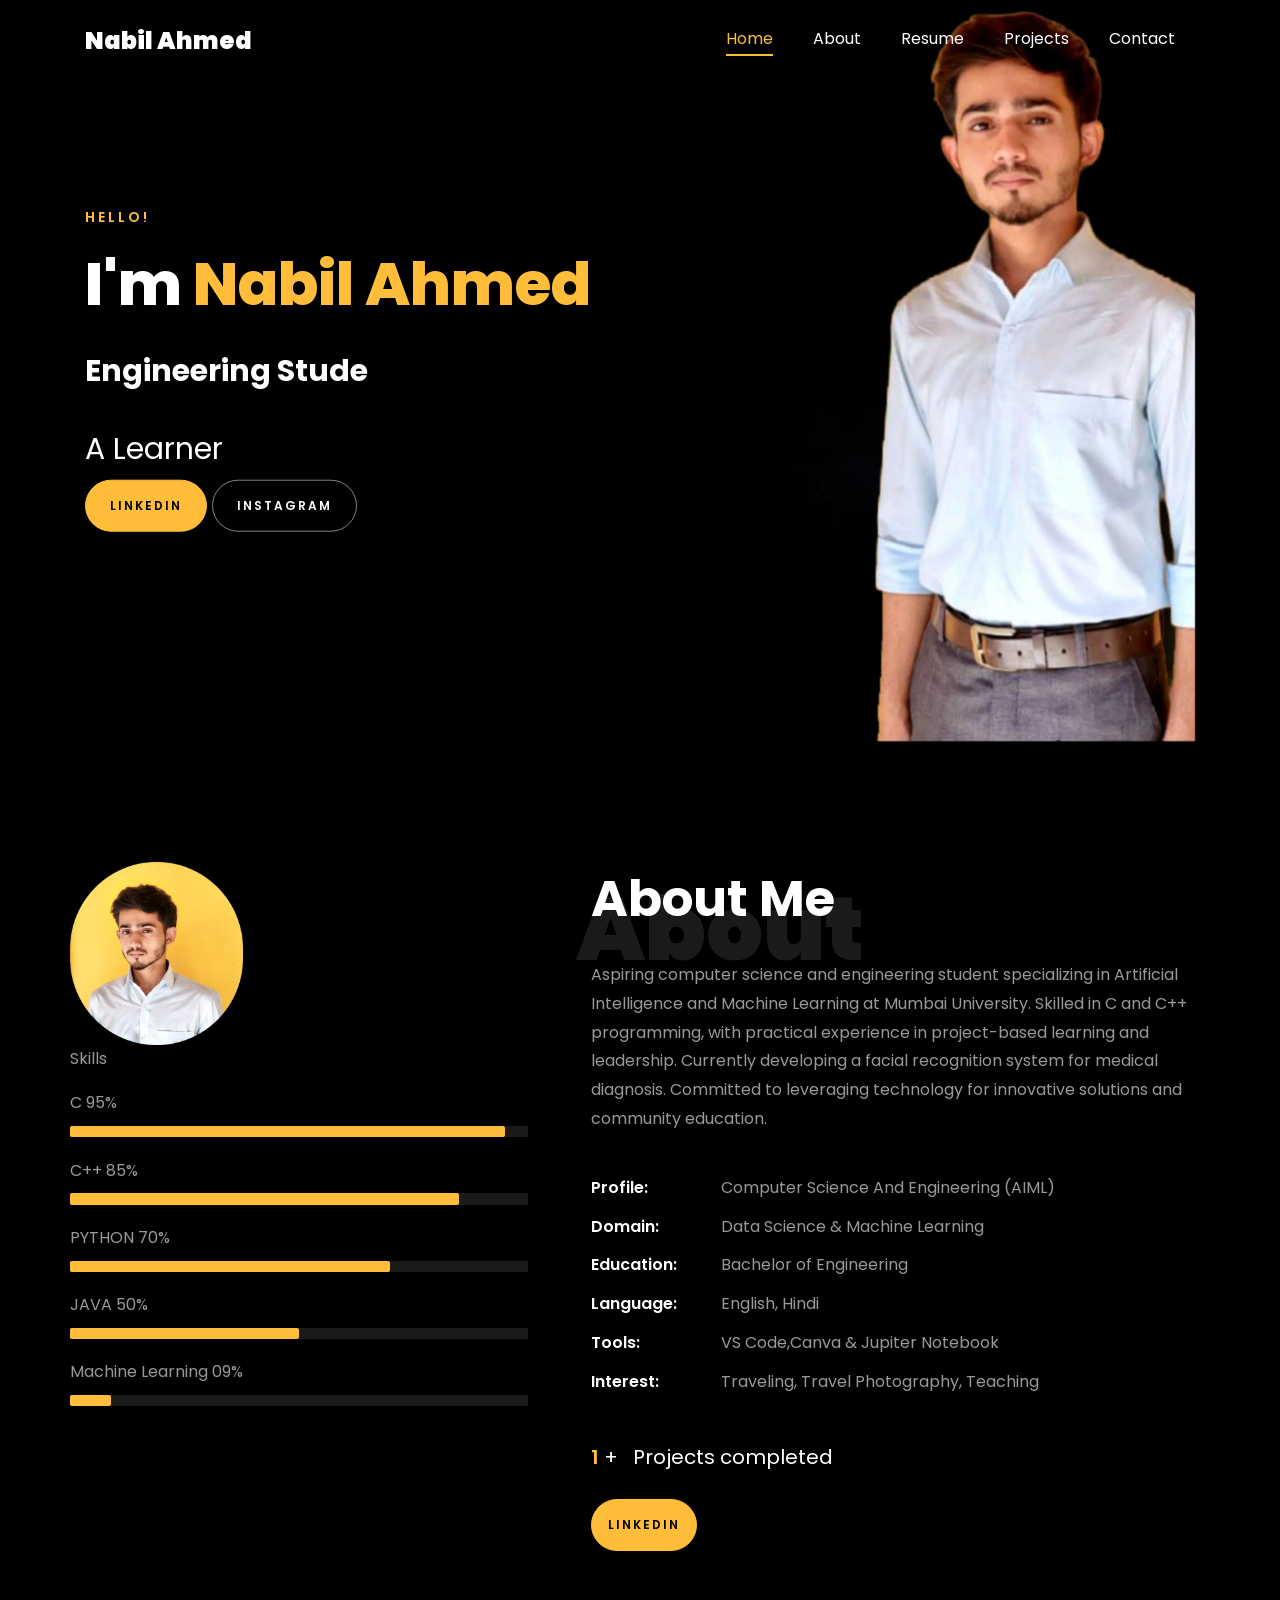
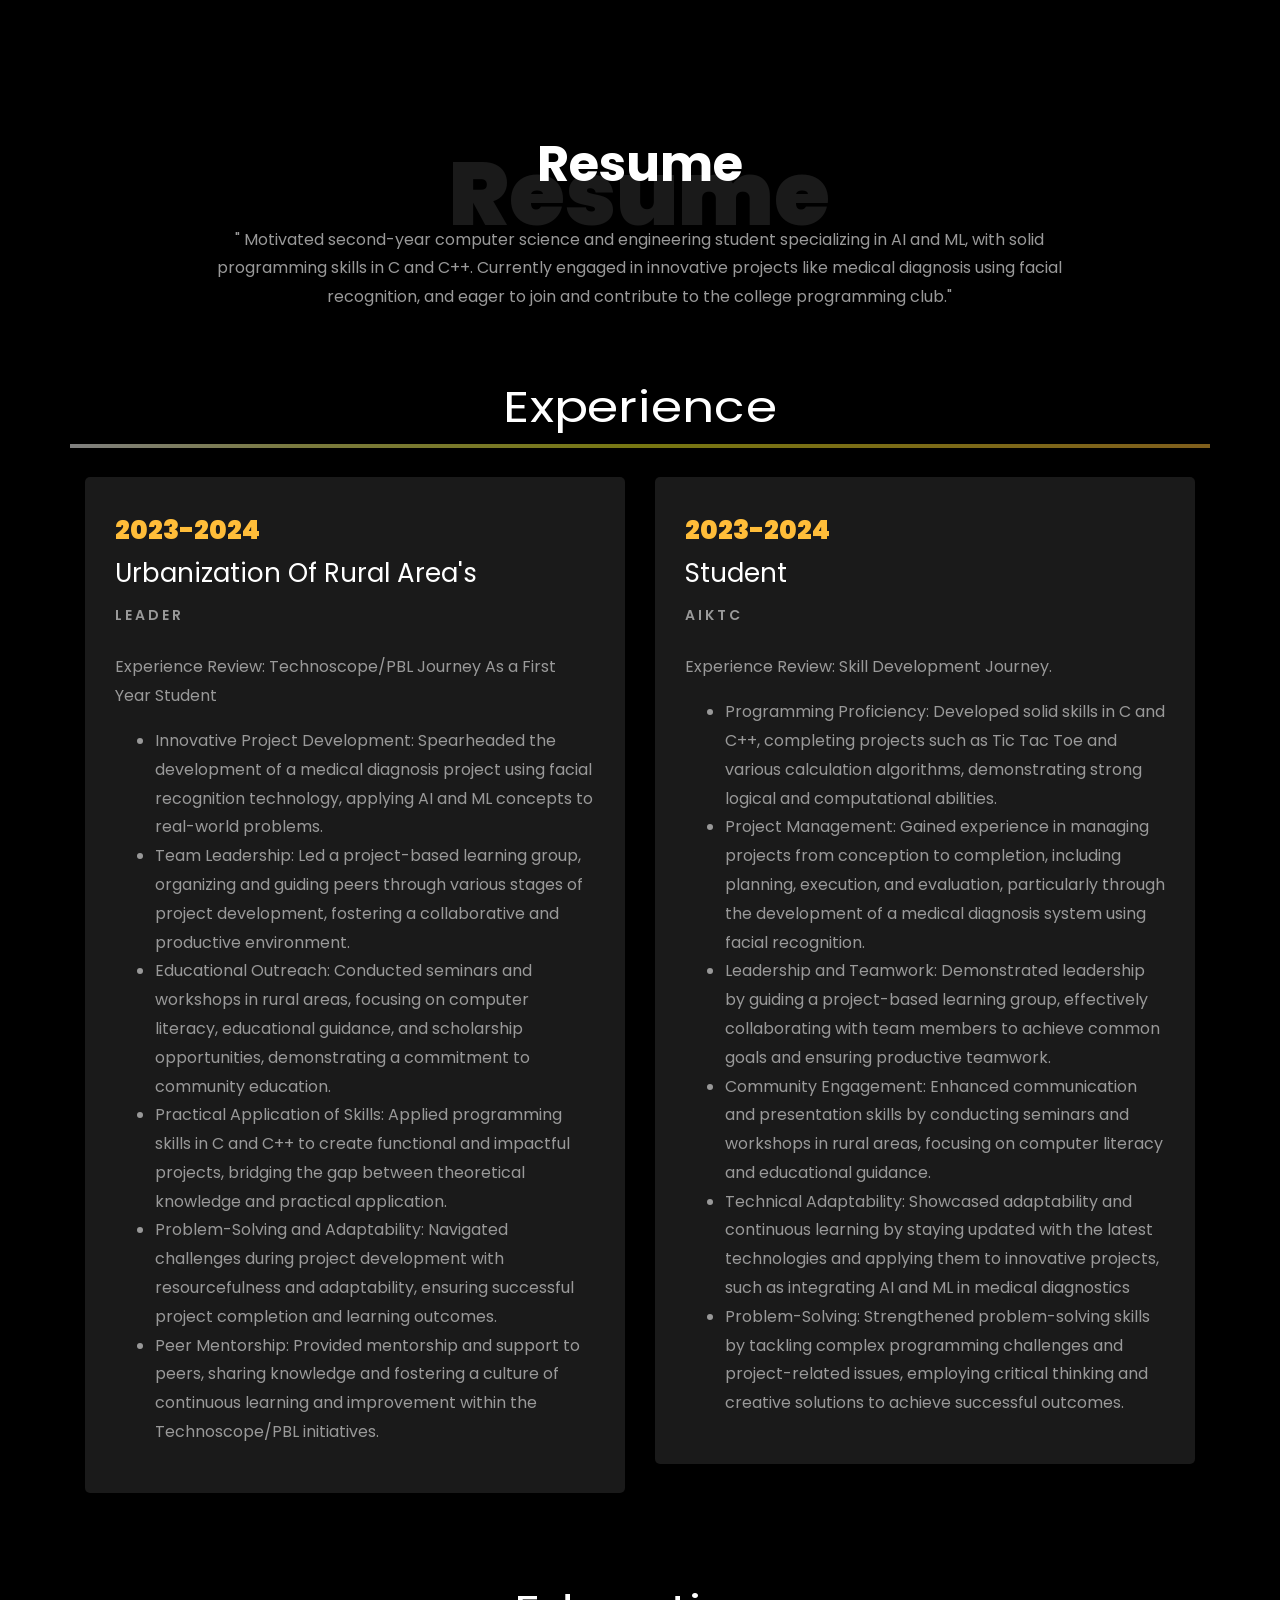
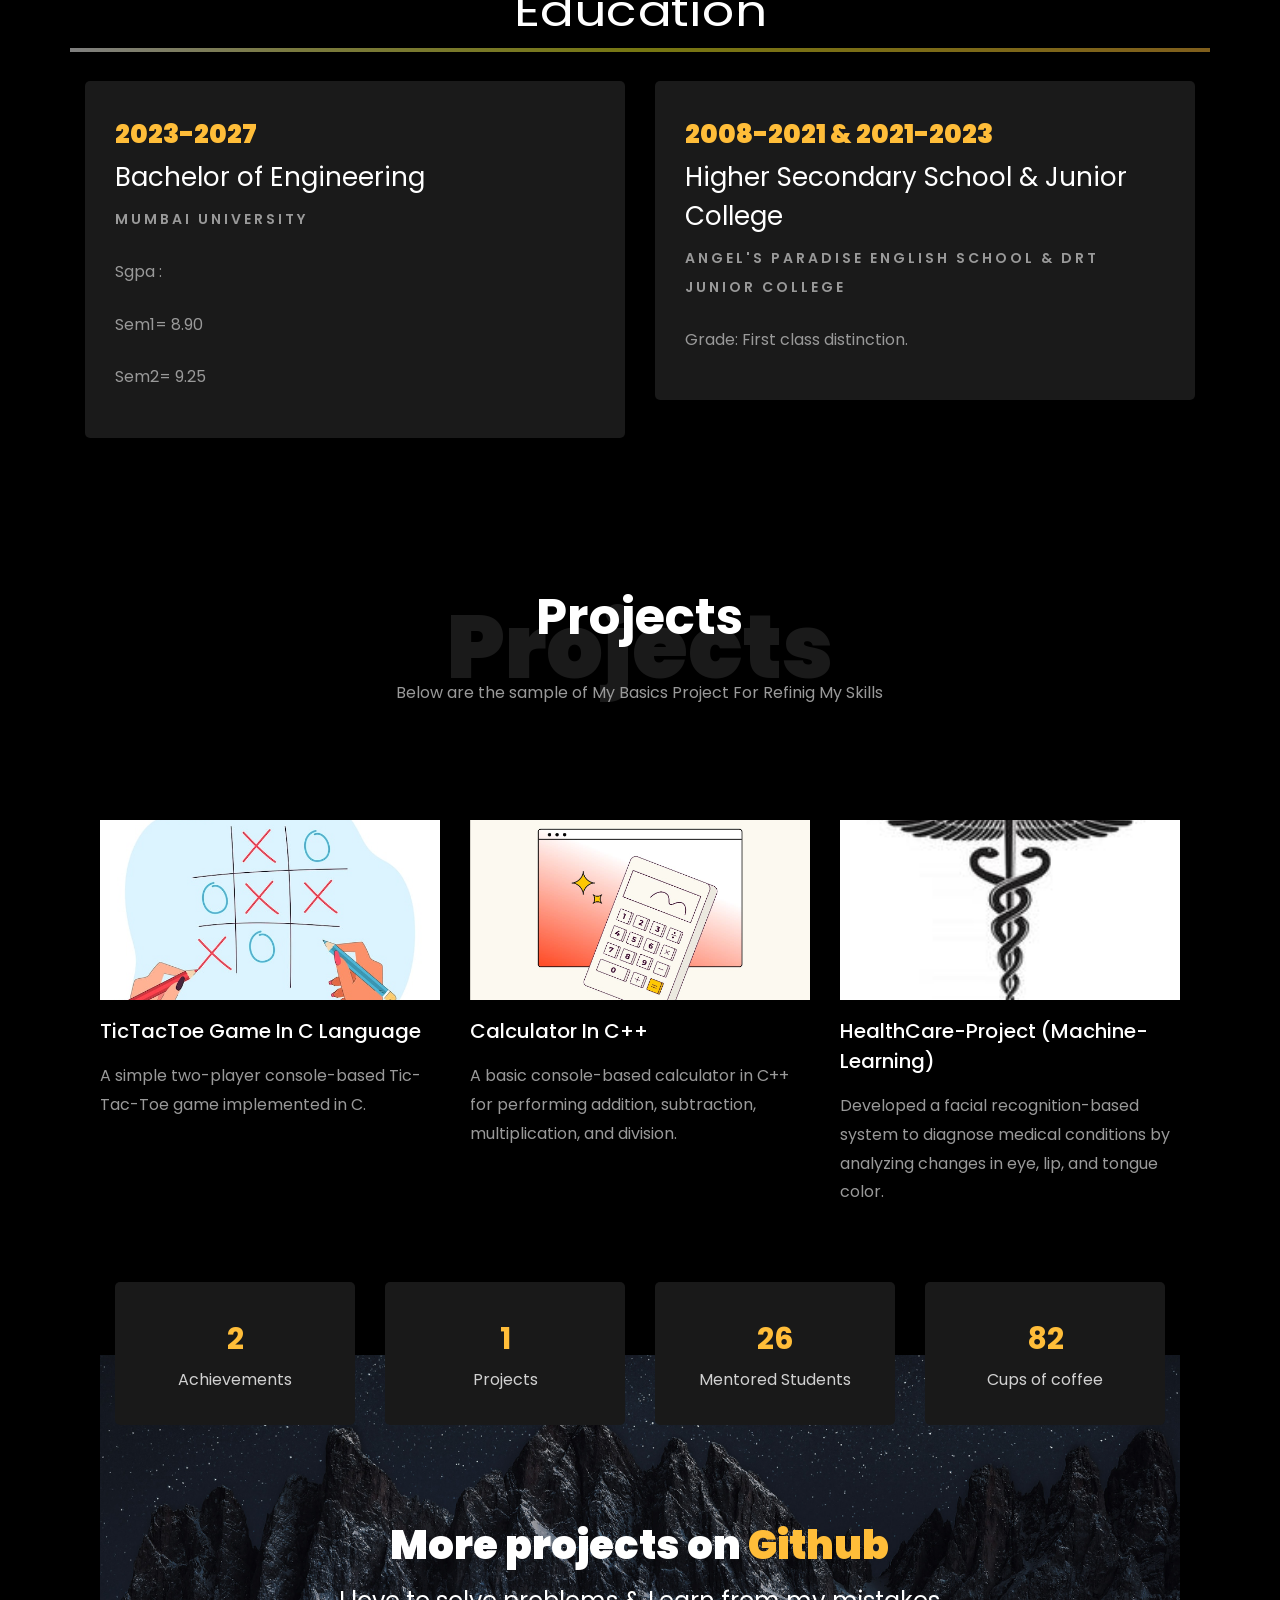
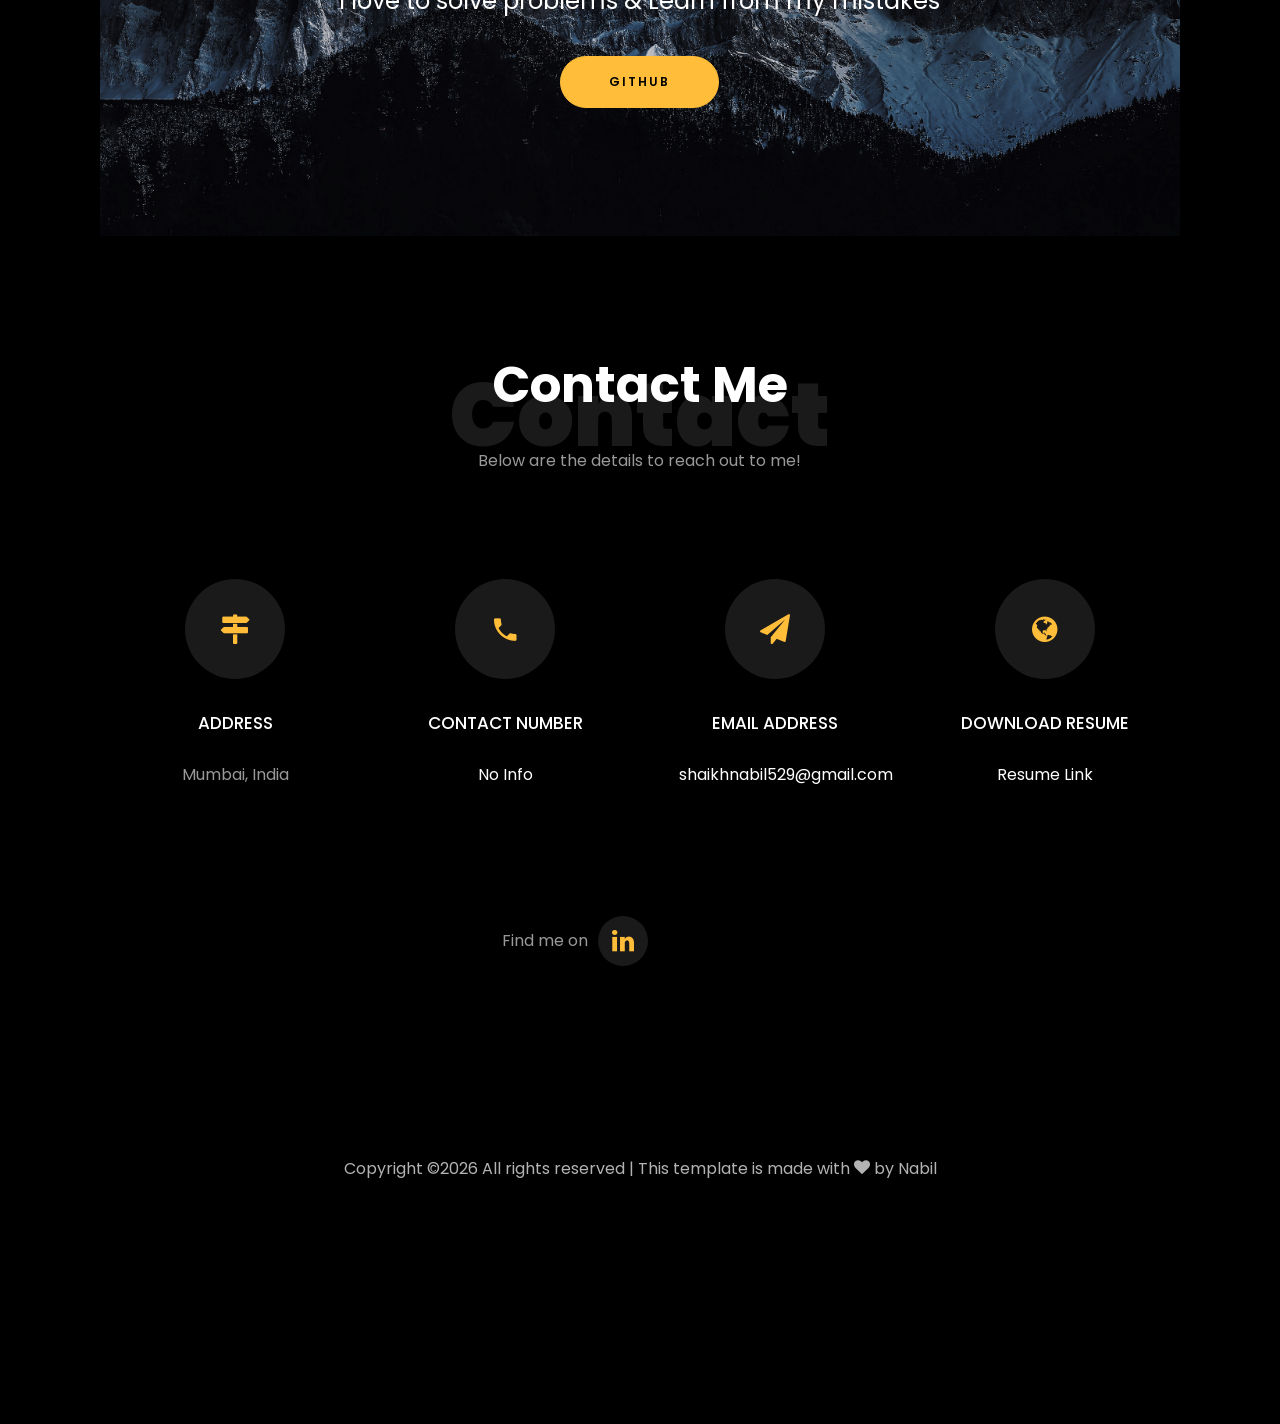
<file: index.html>
<!DOCTYPE html>
<html lang="en">
  <head>
    <title>Shaikh Nabil Ahmed</title>
    <meta charset="utf-8">
    <meta name="viewport" content="width=device-width, initial-scale=1, shrink-to-fit=no">
    
    <link href="https://fonts.googleapis.com/css?family=Poppins:100,200,300,400,500,600,700,800,900" rel="stylesheet">

    <link rel="stylesheet" href="css/open-iconic-bootstrap.min.css">
    <link rel="stylesheet" href="css/animate.css">
    
    <link rel="stylesheet" href="css/owl.carousel.min.css">
    <link rel="stylesheet" href="css/owl.theme.default.min.css">
    <link rel="stylesheet" href="css/magnific-popup.css">

    <link rel="stylesheet" href="css/aos.css">

    <link rel="stylesheet" href="css/ionicons.min.css">
    
    <link rel="stylesheet" href="css/flaticon.css">
    <link rel="stylesheet" href="css/icomoon.css">
    <link rel="stylesheet" href="css/style.css">



<style>

/*======================================
//--//-->   ABOUT
======================================*/

.about-mf .box-shadow-full {
  padding-top: 4rem;
  padding-bottom: 4rem;
}

.about-mf .about-img {
  margin-bottom: 2rem;
}

.about-mf .about-img img {
  margin-left: 10px;
}


.skill-mf .progress {
  /* background-color: #cde1f8; */
  margin: .5rem 0 1.2rem 0;
  border-radius: 0;
  height: .7rem;
}

.skill-mf .progress .progress-bar {
  height: .7rem;
  background-color: #ffbd39;
}


/* Animation styles */
#typing-animation {
  position: relative;
  font-size: 30px;
  font-weight: bold;
  color: rgb(255, 255, 255);
  overflow: hidden;
  white-space: nowrap;
  animation: typing 3s steps(20, end) infinite;
}

#typing-animation:before {
  content: "";
  /* position: absolute; */
  top: 0;
  left: 0;
  width: 0;
  height: 100%;
  background-color: #ccc;
  animation: typing-cursor 0.5s ease-in-out infinite;
}

@keyframes typing {
  from {
    width: 0;
  }
  to {
    width: 100%;
  }
}

@keyframes typing-cursor {
  from {
    width: 5px;
  }
  to {
    width: 0;
  }
}


/* project image zoom effect */

.zoom-effect {
  overflow: hidden;
  transition: transform 0.3s ease-out;
}

.zoom-effect:hover {
  transform: scale(1.1);
}


</style>


  </head>
  <body data-spy="scroll" data-target=".site-navbar-target" data-offset="300">
	  
	  
    <nav class="navbar navbar-expand-lg navbar-dark ftco_navbar ftco-navbar-light site-navbar-target" id="ftco-navbar">
	    <div class="container">
	      <a class="navbar-brand" href="index.html">Nabil Ahmed</a>
	      <button class="navbar-toggler js-fh5co-nav-toggle fh5co-nav-toggle" type="button" data-toggle="collapse" data-target="#ftco-nav" aria-controls="ftco-nav" aria-expanded="false" aria-label="Toggle navigation">
	        <span class="oi oi-menu"></span> Menu
	      </button>

	      <div class="collapse navbar-collapse" id="ftco-nav">
	        <ul class="navbar-nav nav ml-auto">
	          <li class="nav-item"><a href="#home-section" class="nav-link"><span>Home</span></a></li>
	          <li class="nav-item"><a href="#about-section" class="nav-link"><span>About</span></a></li>
	          <li class="nav-item"><a href="#resume-section" class="nav-link"><span>Resume</span></a></li>
	          <li class="nav-item"><a href="#project-section" class="nav-link"><span>Projects</span></a></li>
	          <li class="nav-item"><a href="#contact-section" class="nav-link"><span>Contact</span></a></li>
	        </ul>
	      </div>
	    </div>
	  </nav>
	  <section id="home-section" class="hero">
		  <div class="home-slider  owl-carousel">
	       <div class="slider-item ">
	      	<div class="overlay"></div>
	         <div class="container">
	          <div class="row d-md-flex no-gutters slider-text align-items-end justify-content-end" data-scrollax-parent="true">
	          	<div class="one-third js-fullheight order-md-last img" style="background-image:url(imagess/WhatsApp\ Image\ 2024-08-15\ at\ 8.05.45\ AM.jpeg);">
	          	 <div class="overlay"></div>
	          	</div>
		          <div class="one-forth d-flex  align-items-center ftco-animate" data-scrollax=" properties: { translateY: '70%' }">
		          	<div class="text">
		          		<span class="subheading">Hello!</span>
			            <h1 class="mb-4 mt-3">I'm <span>Nabil Ahmed</span></h1>

						<!-- Element to contain animated typing -->
						<span id="typing-animation"></span>

						<script>

						// Initialize the typing animation
						const typingAnimationElement = document.getElementById('typing-animation');

						// Create an array of typing text
						const typingTexts = [
						'Engineering Student  ',
						'S.E CSE(AIML) ',
						'Member of   ',
						'Programming Club  ',
						'At AIKTC ',
						];

						// Create a function to display the typing animation for a given text
						function playTypingAnimation(text) {
						// Loop through each character and add it to the element
						for (let i = 0; i < text.length; i++) {
							setTimeout(() => {
							typingAnimationElement.textContent += text[i];
							}, i * 150); // Increase the delay to slow down the typing animation
						}

						// Once the animation is complete, reset the text and start over
						setTimeout(() => {
							typingAnimationElement.textContent = '';
							playTypingAnimation(typingTexts[(typingTexts.indexOf(text) + 1) % typingTexts.length]);
						}, text.length * 200);
						}

						// Start the typing animation loop
						playTypingAnimation(typingTexts[0]);

						</script>

						<br>
						<br>
			            <h2>A Learner</h2>
						<!-- <h2 class="d-flex" style="margin-bottom: 0">With over 5 years of experience</h2> -->
						<!-- <br> -->
			            <p><a href="https://www.linkedin.com/in/shaikh-nabil-ahmed-3439a2285" class="btn btn-primary py-3 px-4">Linkedin</a> 
							<a href="https://www.instagram.com/heis._.nabil?igsh=MW45ZW5ucmhoYWZ4bQ==" class="btn btn-white btn-outline-white py-3 px-4">Instagram</a></p>
		            </div>
		          </div>
	        	</div>
	        </div>
	      </div>
		</div>
    </section>



    <section class="ftco-about img ftco-section ftco-no-pb" id="about-section">
    	<div class="container">
			<div class="row">
				<div class="row d-flex align-items-stretch">
				<!-- <div class="row d-flex"> -->
					<div class="col-md-6 col-lg-5 d-flex">
						<div class="img-about img d-flex align-items-stretch">
							<div class="overlay">
								<div class="row">
									<div class="col-sm-6 col-md-5">
									  <div class="about-img">
										<img src="imagess/ll.jpeg" class="img-fluid rounded b-shadow-a" alt="">
									  </div>
									</div>
									<!-- Details next to profile image -->
									<div class="col-sm-6 col-md-7">
									  <div class="about-info">
									
									  </div>
									</div>
								  </div>

								<div class="skill-mf">
									<p class="title-s">Skills</p>
									<span>C</span> <span class="pull-right">95%</span>
									<div class="progress">
										<div class="progress-bar" role="progressbar" style="width: 95%;" aria-valuenow="95" aria-valuemin="0"
											aria-valuemax="100"></div>
									</div>
									
									<span>C++</span> <span class="pull-right">85%</span>
									<div class="progress">
										<div class="progress-bar" role="progressbar" style="width: 85%" aria-valuenow="85" aria-valuemin="0"
											aria-valuemax="100"></div>
									</div>
									
									<span>PYTHON</span> <span class="pull-right">70%</span>
									<div class="progress">
										<div class="progress-bar" role="progressbar" style="width: 70%" aria-valuenow="90" aria-valuemin="0"
											aria-valuemax="100"></div>
									</div>
									
									<span>JAVA</span> <span class="pull-right">50%</span>
									<div class="progress">
										<div class="progress-bar" role="progressbar" style="width: 50%" aria-valuenow="85" aria-valuemin="0"
											aria-valuemax="100"></div>
									</div>
									
									<span>Machine Learning</span> <span class="pull-right">09%</span>
									<div class="progress">
										<div class="progress-bar" role="progressbar" style="width: 09%" aria-valuenow="80" aria-valuemin="0"
											aria-valuemax="100"></div>
									</div>
								</div>
							</div>
						</div>
					</div>
					
					<div class="col-md-6 col-lg-7 pl-lg-5 pb-5">
						<div class="row justify-content-start pb-3">
							<div class="col-md-12 heading-section ftco-animate">
								
								<h1 class="big">About</h1>
								<h2 class="mb-4">About Me</h2>
								
								<p>
									Aspiring computer science and engineering student specializing in Artificial Intelligence and Machine Learning at Mumbai University. Skilled in C and C++ programming, with practical experience in project-based learning and leadership. Currently developing a facial recognition system for medical diagnosis. Committed to leveraging technology for innovative solutions and community education.</p>
								<ul class="about-info mt-4 px-md-0 px-2">
									<li class="d-flex"><span>Profile:</span> <span> Computer Science And Engineering (AIML)</span></li>
									<li class="d-flex"><span>Domain:</span> <span>Data Science &amp; Machine Learning</span></li>
									<li class="d-flex"><span>Education:</span> <span>Bachelor of Engineering</span></li>
									<li class="d-flex"><span>Language:</span> <span>English, Hindi</span></li>
									<li class="d-flex"><span>Tools:</span> <span>VS Code,Canva &amp; Jupiter Notebook</span></li>
									<!-- <li class="d-flex"><span>Other Skills:</span> <span>Cloud, PySpark, Excel, Git, JIRA, Google Analytics &amp; SEO</span></li> -->
									<li class="d-flex"><span>Interest:</span> <span>Traveling, Travel Photography, Teaching</span></li>
									
								</ul>
							</div>
						</div>


						<div class="counter-wrap ftco-animate d-flex mt-md-3">
							<div class="text">
								<p class="mb-4">
									<span class="number" data-number="6">0</span> <span>+</span>
									<span>&nbsp; Projects completed</span>
								</p>
								<p><a href="https://www.linkedin.com/in/shaikh-nabil-ahmed-3439a2285" class="btn btn-primary py-3 px-3">LinkedIn</a></p>
							</div>
						</div>
					</div>
				</div>
			</div>
		</div>
    </section>



	
    <section class="ftco-section ftco-no-pb" id="resume-section">
    	<div class="container">
    		<div class="row justify-content-center pb-5">
          <div class="col-md-10 heading-section text-center ftco-animate">
          	<h1 class="big big-2">Resume</h1>
            <h2 class="mb-4">Resume</h2>
            <p> " Motivated second-year computer science and engineering student specializing in AI and ML, with solid programming skills in C and C++. Currently engaged in innovative projects like medical diagnosis using facial recognition, and eager to join and contribute to the college programming club."

			</p>
          </div>
        </div>

		<div class="row">
			<h1 class="big-4">Experience</h1>
			<div class="underline"></div>
		</div>
		<br>
		
		<div class="row">
				<div class="col-md-6">
					<div class="resume-wrap ftco-animate">
						<span class="date">2023-2024</span>
						<h2>Urbanization Of Rural Area's</h2>
						<span class="position">Leader</span>
						<p class="mt-4">Experience Review: Technoscope/PBL Journey As a First Year Student
							<ul>
								<li>Innovative Project Development: Spearheaded the development of a medical diagnosis project using facial recognition technology, applying AI and ML concepts to real-world problems.</li>
								<li>Team Leadership: Led a project-based learning group, organizing and guiding peers through various stages of project development, fostering a collaborative and productive environment.</li>
								<li>Educational Outreach: Conducted seminars and workshops in rural areas, focusing on computer literacy, educational guidance, and scholarship opportunities, demonstrating a commitment to community education.</li>
								<li>Practical Application of Skills: Applied programming skills in C and C++ to create functional and impactful projects, bridging the gap between theoretical knowledge and practical application.</li>
								<li>Problem-Solving and Adaptability: Navigated challenges during project development with resourcefulness and adaptability, ensuring successful project completion and learning outcomes.</li>
								<li>Peer Mentorship: Provided mentorship and support to peers, sharing knowledge and fostering a culture of continuous learning and improvement within the Technoscope/PBL initiatives.</li>
							</ul>
						</p>
					</div>

				</div>

				<div class="col-md-6">
					<div class="resume-wrap ftco-animate">
						<span class="date">2023-2024</span>
						<h2>Student</h2>
						<span class="position">AIKTC</span>
						<p class="mt-4">Experience Review: Skill Development Journey. 
							<ul>
								<li>Programming Proficiency: Developed solid skills in C and C++, completing projects such as Tic Tac Toe and various calculation algorithms, demonstrating strong logical and computational abilities.</li>
								<li>Project Management: Gained experience in managing projects from conception to completion, including planning, execution, and evaluation, particularly through the development of a medical diagnosis system using facial recognition.</li>
								<li>Leadership and Teamwork: Demonstrated leadership by guiding a project-based learning group, effectively collaborating with team members to achieve common goals and ensuring productive teamwork.</li>
								<li>Community Engagement: Enhanced communication and presentation skills by conducting seminars and workshops in rural areas, focusing on computer literacy and educational guidance.</li>
								<li>Technical Adaptability: Showcased adaptability and continuous learning by staying updated with the latest technologies and applying them to innovative projects, such as integrating AI and ML in medical diagnostics</li>
								<li>Problem-Solving: Strengthened problem-solving skills by tackling complex programming challenges and project-related issues, employing critical thinking and creative solutions to achieve successful outcomes.</li>
							</ul>
						</p>
					</div>

				</div>
			</div>

		<br>
		<br>

		<div class="row">
			<h1 class="big-4">Education</h1>
			<div class="underline"></div>
		</div>
		<br>
		
			<div class="row">
    			<div class="col-md-6">
    				<div class="resume-wrap ftco-animate">
    					<span class="date">2023-2027</span>
    					<h2>Bachelor of Engineering</h2>
    					<span class="position">Mumbai University</span>
						<p class="mt-4"> Sgpa :</p>
    					<p class="mt-4"> Sem1= 8.90 </p>
						<p class="mt-4"> Sem2= 9.25 </p>
    				</div>
    			</div>

    			<div class="col-md-6">
    				<div class="resume-wrap ftco-animate">
    					<span class="date">2008-2021  &   2021-2023</span>
    					<h2>Higher Secondary School  &  Junior College</h2>
    					<span class="position">Angel's Paradise English School  &  DRT Junior College</span>
    					<p class="mt-4">Grade: First class distinction.</p>
    				</div>
				</div>
    		</div>

    		<!-- <div class="row justify-content-center mt-5">
    			<div class="col-md-6 text-center ftco-animate">
    				<p><a href="#" class="btn btn-primary py-4 px-5">Download CV</a></p>
    			</div>
    		</div>
    	</div>
    </section> -->

   

    <section class="ftco-section" id="project-section">
      <div class="container">
        <div class="row justify-content-center mb-5 pb-5">
          <div class="col-md-7 heading-section text-center ftco-animate">
            <h1 class="big big-2">Projects</h1>
            <h2 class="mb-4">Projects</h2>
            <p>Below are the sample of My Basics Project For Refinig My Skills </p>
          </div>
        </div>
        <div class="row d-flex">
          <div class="col-md-4 d-flex ftco-animate">
          	<div class="blog-entry justify-content-end">
              <a href="https://github.com/heisnabil/TicTacToe-In-C-language" class="block-20 zoom-effect" style="background-image: url('imagess/work\ 1.png.jpeg');">
              </a>
              <div class="text mt-3 float-right d-block">

                <h3 class="heading"><a href="https://github.com/heisnabil/TicTacToe-In-C-language">TicTacToe Game In C Language</a></h3>
                <p>A simple two-player console-based Tic-Tac-Toe game implemented in C.</p>
              </div>
            </div>
          </div>
          <div class="col-md-4 d-flex ftco-animate">
          	<div class="blog-entry justify-content-end">
              <a href="https://github.com/heisnabil/Basic-Calculator-In-C-" class="block-20 zoom-effect" style="background-image: url('imagess/work\ 2.png.jpeg');">
              </a>
              <div class="text mt-3 float-right d-block">

                <h3 class="heading"><a href="https://github.com/heisnabil/Basic-Calculator-In-C-">Calculator In C++</a></h3>
                <p>A basic console-based calculator in C++ for performing addition, subtraction, multiplication, and division.</p>
              </div>
            </div>
          </div>
          <div class="col-md-4 d-flex ftco-animate">
          	<div class="blog-entry">
              <a href="https://github.com/heisnabil/HealthCare-Project-Machine-Learning-" class="block-20 zoom-effect" style="background-image: url('imagess/work\ 3.png.jpeg');">
              </a>
              <div class="text mt-3 float-right d-block">

                <h3 class="heading"><a href="https://github.com/heisnabil/HealthCare-Project-Machine-Learning-">HealthCare-Project (Machine-Learning)</a></h3>
                <p>Developed a facial recognition-based system to diagnose medical conditions by analyzing changes in eye, lip, and tongue color.</p>
              </div>
            </div>
          </div>
        </div>
	<br>
		
	 

	<section class="ftco-section ftco-no-pt ftco-no-pb ftco-counter img" id="section-counter">
      <div class="container">
		<div class="row d-md-flex align-items-center">
          <div class="col-md d-flex justify-content-center counter-wrap ftco-animate">
            <div class="block-18">
              <div class="text">
                <strong class="number" data-number="07">0</strong>
                <span>Achievements</span>
              </div>
            </div>
          </div>
          <div class="col-md d-flex justify-content-center counter-wrap ftco-animate">
            <div class="block-18">
              <div class="text">
                <strong class="number" data-number="6">0</strong>
                <span>Projects</span>
              </div>
            </div>
          </div>
          <div class="col-md d-flex justify-content-center counter-wrap ftco-animate">
            <div class="block-18">
              <div class="text">
                <strong class="number" data-number="89">0</strong>
                <span>Mentored Students</span>
              </div>
            </div>
          </div>
          <div class="col-md d-flex justify-content-center counter-wrap ftco-animate">
            <div class="block-18">
              <div class="text">
                <strong class="number" data-number="279">0</strong>
                <span>Cups of coffee</span>
              </div>
            </div>
          </div>
        </div>
      </div>
	
	  <div class="ftco-section ftco-hireme img margin-top" style="background-image: url(imagess/bg_1.jpg)">
			<!-- <div class="container"> -->
				<div class="row justify-content-center">
					<div class="col-md-7 ftco-animate text-center">
						<h2>More projects on<span> Github  </span> </h2>
						<div class="heading"> <h4> I love to solve  problems &amp; Learn from my mistakes </h4>
						<br>
						<p><a href="https://github.com/heisnabil" class="btn btn-primary py-3 px-5">GitHub</a></p>
						</div>
					</div>
				</div>
			<!-- </div> -->
		</div>
	</section>



    <section class="ftco-section contact-section ftco-no-pb" id="contact-section">
      <div class="container">
      	<div class="row justify-content-center mb-5 pb-3">
          <div class="col-md-7 heading-section text-center ftco-animate">
            <h1 class="big big-2">Contact</h1>
            <h2 class="mb-4">Contact Me</h2>
            <p>Below are the details to reach out to me!</p>
          </div>
        </div>

        <div class="row d-flex contact-info mb-5">
          <div class="col-md-6 col-lg-3 d-flex ftco-animate">
          	<div class="align-self-stretch box p-4 text-center">
          		<div class="icon d-flex align-items-center justify-content-center">
          			<span class="icon-map-signs"></span>
          		</div>
          		<h3 class="mb-4">Address</h3>
	            <p>Mumbai, India</p>
	          </div>
          </div>
          <div class="col-md-6 col-lg-3 d-flex ftco-animate">
          	<div class="align-self-stretch box p-4 text-center">
          		<div class="icon d-flex align-items-center justify-content-center">
          			<span class="icon-phone2"></span>
          		</div>
          		<h3 class="mb-4">Contact Number</h3>
	            <p><a href="tel://0101010101">No Info </a></p>
	          </div>
          </div>
          <div class="col-md-6 col-lg-3 d-flex ftco-animate">
          	<div class="align-self-stretch box p-4 text-center">
          		<div class="icon d-flex align-items-center justify-content-center">
          			<span class="icon-paper-plane"></span>
          		</div>
          		<h3 class="mb-4">Email Address</h3>
	            <p><a href="mailto:info@yoursite.com">shaikhnabil529@gmail.com</a></p>
	          </div>
          </div>
          <div class="col-md-6 col-lg-3 d-flex ftco-animate">
          	<div class="align-self-stretch box p-4 text-center">
          		<div class="icon d-flex align-items-center justify-content-center">
          			<span class="icon-globe"></span>
          		</div>
          		<h3 class="mb-4">Download Resume</h3>
	            <p><a href="https://drive.google.com/file/d/1Pjsjx4hDiKhNnuuPWyNlRasSWCpcCjqu/view?usp=drivesdk">Resume Link </Link></a></p>
	          </div>
          </div>

		  <div class="container">
			<br>
			<br>
			<div class="row justify-content-center">
				
			</div>
				<br>
					<ul class="ftco-footer-social list-unstyled d-flex justify-content-center align-items-center mb-0">
					  <li class="ftco-animate normal-txt">Find me on  </li>
					 
					  <li class="ftco-animate"><a href="https://www.linkedin.com/in/shaikh-nabil-ahmed-3439a2285"><span class="icon-linkedin"></span></a></li>  
				      <li class="ftco-animate"><a href="https://www.instagram.com/heis._.nabil?igsh=MW45ZW5ucmhoYWZ4bQ=="><span class="icon-instagram"></span></a></li>
					  <li class="ftco-animate"><a href="https://www.snapchat.com/add/nabil85918?share_id=kFvftNhW2C8&locale=en-IN"><span class="icon-snapchat"></span></a></li>
					</ul>
				<br>
		   </div>
   </div>
 </section>


 
	
    <footer class="ftco-footer ftco-section">
		<div class="container">
		  <div class="row">
			<div class="col-md-12 text-center">
  
			  <p><!-- Link back to Colorlib can't be removed. Template is licensed under CC BY 3.0. -->
	Copyright &copy;<script>document.write(new Date().getFullYear());</script> All rights reserved | This template is made with <i class="icon-heart color-danger" aria-hidden="true"></i> by <a href="https://colorlib.com" target="_blank">Nabil </a>
	<!-- Link back to Colorlib can't be removed. Template is licensed under CC BY 3.0. --></p>
			</div>
		  </div>
		</div>
	  </footer>


  <!-- loader -->
  <div id="ftco-loader" class="show fullscreen"><svg class="circular" width="48px" height="48px"><circle class="path-bg" cx="24" cy="24" r="22" fill="none" stroke-width="4" stroke="#eeeeee"/><circle class="path" cx="24" cy="24" r="22" fill="none" stroke-width="4" stroke-miterlimit="10" stroke="#F96D00"/></svg></div>


  <script src="js/jquery.min.js"></script>
  <script src="js/jquery-migrate-3.0.1.min.js"></script>
  <script src="js/popper.min.js"></script>
  <script src="js/bootstrap.min.js"></script>
  <script src="js/jquery.easing.1.3.js"></script>
  <script src="js/jquery.waypoints.min.js"></script>
  <script src="js/jquery.stellar.min.js"></script>
  <script src="js/owl.carousel.min.js"></script>
  <script src="js/jquery.magnific-popup.min.js"></script>
  <script src="js/aos.js"></script>
  <script src="js/jquery.animateNumber.min.js"></script>
  <script src="js/scrollax.min.js"></script>
  
  <script src="js/main.js"></script>
    
  </body>
</html>
</file>
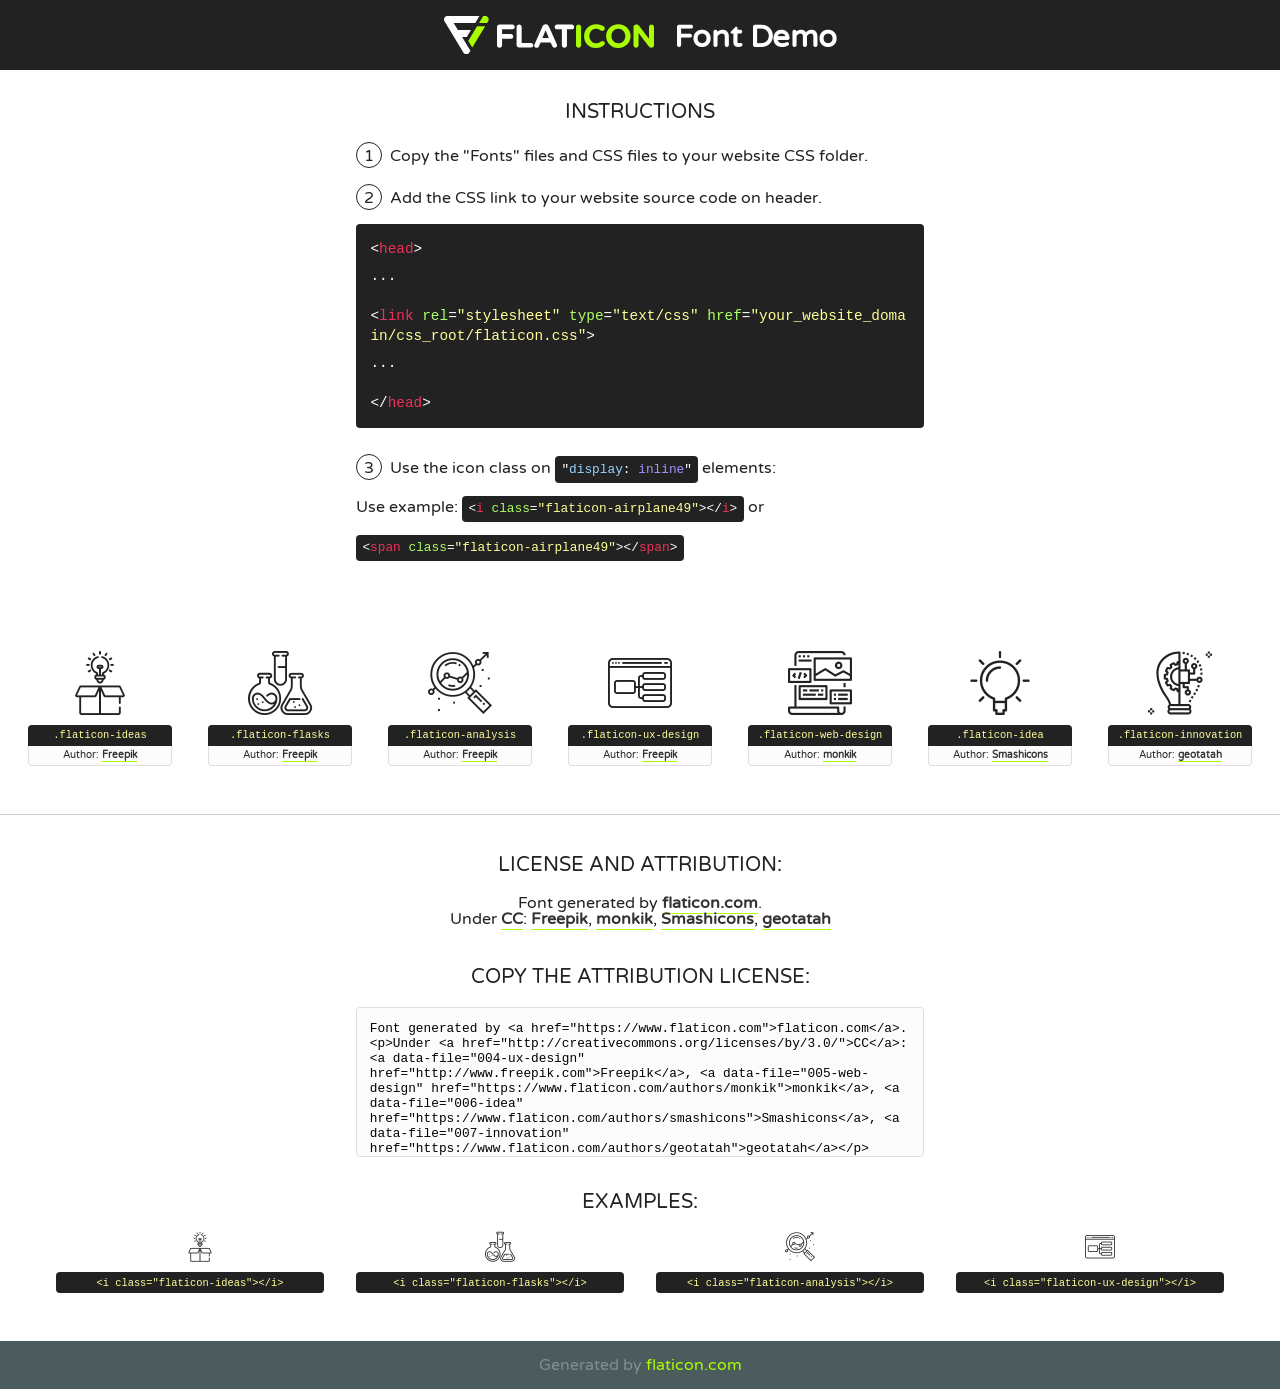
<file: fonts/flaticon/font/flaticon.html>
<!DOCTYPE html>
<!--
  Flaticon icon font: Flaticon
  Creation date: 20/03/2019 02:18
-->
<html>
<!DOCTYPE html>
<html>

<head>
    <title>Flaticon WebFont</title>
    <link href="http://fonts.googleapis.com/css?family=Varela+Round" rel="stylesheet" type="text/css" />
    <link rel="stylesheet" type="text/css" href="flaticon.css">
    <meta charset="UTF-8">
    <style>
    html, body, div, span, applet, object, iframe,
    h1, h2, h3, h4, h5, h6, p, blockquote, pre,
    a, abbr, acronym, address, big, cite, code,
    del, dfn, em, img, ins, kbd, q, s, samp,
    small, strike, strong, sub, sup, tt, var,
    b, u, i, center,
    dl, dt, dd, ol, ul, li,
    fieldset, form, label, legend,
    table, caption, tbody, tfoot, thead, tr, th, td,
    article, aside, canvas, details, embed, 
    figure, figcaption, footer, header, hgroup, 
    menu, nav, output, ruby, section, summary,
    time, mark, audio, video {
        margin: 0;
        padding: 0;
        border: 0;
        font-size: 100%;
        font: inherit;
        vertical-align: baseline;
    }
    /* HTML5 display-role reset for older browsers */
    article, aside, details, figcaption, figure, 
    footer, header, hgroup, menu, nav, section {
        display: block;
    }
    body {
        line-height: 1;
    }
    ol, ul {
        list-style: none;
    }
    blockquote, q {
        quotes: none;
    }
    blockquote:before, blockquote:after,
    q:before, q:after {
        content: '';
        content: none;
    }
    table {
        border-collapse: collapse;
        border-spacing: 0;
    }
    body {
        font-family: 'Varela Round', Helvetica, Arial, sans-serif;
        font-size: 16px;
        color: #222;
    }
    a {
        color: #333;
        border-bottom: 1px solid #a9fd00;
        font-weight: bold;
        text-decoration: none;
    }
    * {
        -moz-box-sizing: border-box;
        -webkit-box-sizing: border-box;
        box-sizing: border-box;
        margin: 0;
        padding: 0;
    }
    [class^="flaticon-"]:before, [class*=" flaticon-"]:before, [class^="flaticon-"]:after, [class*=" flaticon-"]:after {
        font-family: Flaticon;
        font-size: 30px;
        font-style: normal;
        margin-left: 20px;
        color: #333;
    }
    .wrapper {
        max-width: 600px;
        margin: auto;
        padding: 0 1em;
    }
    .title {
        font-size: 1.25em;
        text-align: center;
        margin-bottom: 1em;
        text-transform: uppercase;
    }
    header {
        text-align: center;
        background-color: #222;
        color: #fff;
        padding: 1em;
    }
    header .logo {
        width: 210px;
        height: 38px;
        display: inline-block;
        vertical-align: middle;
        margin-right: 1em;
        border: none;
    }
    header strong {
        font-size: 1.95em;
        font-weight: bold;
        vertical-align: middle;
        margin-top: 5px;
        display: inline-block;
    }
    .demo {
        margin: 2em auto;
        line-height: 1.25em;
    }
    .demo ul li {
        margin-bottom: 1em;
    }
    .demo ul li .num {
        color: #222;
        border-radius: 20px;
        display: inline-block;
        width: 26px;
        padding: 3px;
        height: 26px;
        text-align: center;
        margin-right: 0.5em;
        border: 1px solid #222;
    }
    .demo ul li code {
        background-color: #222;
        border-radius: 4px;
        padding: 0.25em 0.5em;
        display: inline-block;
        color: #fff;
        font-family: Consolas,Monaco,Lucida Console,Liberation Mono,DejaVu Sans Mono,Bitstream Vera Sans Mono,Courier New, monospace;
        font-weight: lighter;
        margin-top: 1em;
        font-size: 0.8em;
        word-break: break-all;
    }
    .demo ul li code.big {
        padding: 1em;
        font-size: 0.9em;
    }
    .demo ul li code .red {
        color: #EF3159;
    }
    .demo ul li code .green {
        color: #ACFF65;
    }
    .demo ul li code .yellow {
        color: #FFFF99;
    }
    .demo ul li code .blue {
        color: #99D3FF;
    }
    .demo ul li code .purple {
        color: #A295FF;
    }
    .demo ul li code .dots {
        margin-top: 0.5em;
        display: block;
    }
    #glyphs {
        border-bottom: 1px solid #ccc;
        padding: 2em 0;
        text-align: center;
    }
    .glyph {
        display: inline-block;
        width: 9em;
        margin: 1em;
        text-align: center;
        vertical-align: top;
        background: #FFF;
    }
    .glyph .glyph-icon {
        padding: 10px;
        display: block;
        font-family:"Flaticon";
        font-size: 64px;
        line-height: 1;
    }
    .glyph .glyph-icon:before {
        font-size: 64px;
        color: #222;
        margin-left: 0;
    }
    .class-name {
        font-size: 0.65em;
        background-color: #222;
        color: #fff;
        border-radius: 4px 4px 0 0;
        padding: 0.5em;
        color: #FFFF99;
        font-family: Consolas,Monaco,Lucida Console,Liberation Mono,DejaVu Sans Mono,Bitstream Vera Sans Mono,Courier New, monospace;
    }
    .author-name {
        font-size: 0.6em;
        background-color: #fcfcfd;
        border: 1px solid #DEDEE4;
        border-top: 0;
        border-radius: 0 0 4px 4px;
        padding: 0.5em;
    }
    .class-name:last-child {
        font-size: 10px;
        color:#888;
    }
    .class-name:last-child a {
        font-size: 10px;
        color:#555;
    }
    .class-name:last-child a:hover {
        color:#a9fd00;
    }
    .glyph > input {
        display: block;
        width: 100px;
        margin: 5px auto;
        text-align: center;
        font-size: 12px;
        cursor: text;
    }
    .glyph > input.icon-input {
        font-family:"Flaticon";
        font-size: 16px;
        margin-bottom: 10px;
    }
    .attribution .title {
        margin-top: 2em;
    }
    .attribution textarea {
        background-color: #fcfcfd;
        padding: 1em;
        border: none;
        box-shadow: none;
        border: 1px solid #DEDEE4;
        border-radius: 4px;
        resize: none;
        width: 100%;
        height: 150px;
        font-size: 0.8em;
        font-family: Consolas,Monaco,Lucida Console,Liberation Mono,DejaVu Sans Mono,Bitstream Vera Sans Mono,Courier New, monospace;
        -webkit-appearance: none;
    }
    .iconsuse {
        margin: 2em auto;
        text-align: center;
        max-width: 1200px;
    }
    .iconsuse:after {
        content: '';
        display: table;
        clear: both;
    }
    .iconsuse .image {
        float: left;
        width: 25%;
        padding: 0 1em;
    }
    .iconsuse .image p {
        margin-bottom: 1em;
    }
    .iconsuse .image span {
        display: block;
        font-size: 0.65em;
        background-color: #222;
        color: #fff;
        border-radius: 4px;
        padding: 0.5em;
        color: #FFFF99;
        margin-top: 1em;
        font-family: Consolas,Monaco,Lucida Console,Liberation Mono,DejaVu Sans Mono,Bitstream Vera Sans Mono,Courier New, monospace;
    }
    #footer {
        text-align: center;
        background-color: #4C5B5C;
        color: #7c9192;
        padding: 1em;
    }
    #footer a {
        border: none;
        color: #a9fd00;
        font-weight: normal;
    }
    @media (max-width: 960px) {
        .iconsuse .image {
            width: 50%;
        }
    }
    @media (max-width: 560px) {
        .iconsuse .image {
            width: 100%;
        }
    }
    </style>
</head>

<body class="characters-off">

    <header>
        <a href="https://www.flaticon.com" target="_blank" class="logo">
            <svg version="1.1" xmlns="http://www.w3.org/2000/svg" xmlns:xlink="http://www.w3.org/1999/xlink" xmlns:a="http://ns.adobe.com/AdobeSVGViewerExtensions/3.0/" viewBox="0 0 560.875 102.036" enable-background="new 0 0 560.875 102.036" xml:space="preserve">
                <defs>
                </defs>
                <g>
                    <g class="letters">
                        <path fill="#ffffff" d="M141.596,29.675c0-3.777,2.985-6.767,6.764-6.767h34.438c3.426,0,6.15,2.728,6.15,6.15
                        c0,3.43-2.724,6.149-6.15,6.149h-27.674v13.091h23.719c3.429,0,6.151,2.724,6.151,6.15c0,3.43-2.723,6.149-6.151,6.149h-23.719
                        v17.574c0,3.773-2.986,6.761-6.764,6.761c-3.779,0-6.764-2.989-6.764-6.761V29.675z"></path>
                        <path fill="#ffffff" d="M193.844,29.149c0-3.781,2.985-6.767,6.764-6.767c3.776,0,6.763,2.985,6.763,6.767v42.957h25.039
                        c3.426,0,6.149,2.726,6.149,6.153c0,3.425-2.723,6.15-6.149,6.15h-31.802c-3.779,0-6.764-2.986-6.764-6.768V29.149z"></path>
                        <path fill="#ffffff" d="M241.891,75.71l21.438-48.407c1.492-3.341,4.215-5.357,7.906-5.357h0.792
                        c3.686,0,6.323,2.017,7.815,5.357l21.439,48.407c0.436,0.967,0.701,1.845,0.701,2.723c0,3.602-2.809,6.501-6.414,6.501
                        c-3.161,0-5.269-1.845-6.499-4.655l-4.132-9.661h-27.059l-4.301,10.102c-1.144,2.631-3.426,4.214-6.237,4.214
                        c-3.517,0-6.24-2.81-6.24-6.325C241.1,77.64,241.451,76.677,241.891,75.71z M279.932,58.666l-8.521-20.297l-8.526,20.297H279.932
                        z"></path>
                        <path fill="#ffffff" d="M314.864,35.387H301.86c-3.429,0-6.239-2.813-6.239-6.238c0-3.429,2.811-6.24,6.239-6.24h39.533
                        c3.426,0,6.237,2.811,6.237,6.24c0,3.425-2.811,6.238-6.237,6.238h-13.001v42.785c0,3.773-2.99,6.761-6.764,6.761
                        c-3.779,0-6.764-2.989-6.764-6.761V35.387z"></path>
                        <path fill="#A9FD00" d="M352.615,29.149c0-3.781,2.985-6.767,6.767-6.767c3.774,0,6.761,2.985,6.761,6.767v49.024
                        c0,3.773-2.987,6.761-6.761,6.761c-3.781,0-6.767-2.989-6.767-6.761V29.149z"></path>
                        <path fill="#A9FD00" d="M374.132,53.836v-0.179c0-17.481,13.178-31.801,32.065-31.801c9.22,0,15.459,2.458,20.557,6.238
                        c1.402,1.054,2.637,2.985,2.637,5.357c0,3.692-2.985,6.59-6.681,6.59c-1.845,0-3.071-0.702-4.044-1.319
                        c-3.776-2.813-7.729-4.393-12.562-4.393c-10.364,0-17.831,8.611-17.831,19.154v0.173c0,10.542,7.291,19.329,17.831,19.329
                        c5.715,0,9.492-1.756,13.359-4.834c1.049-0.874,2.458-1.491,4.039-1.491c3.429,0,6.325,2.813,6.325,6.236
                        c0,2.106-1.056,3.78-2.282,4.834c-5.539,4.834-12.036,7.733-21.878,7.733C387.572,85.464,374.132,71.493,374.132,53.836z"></path>
                        <path fill="#A9FD00" d="M433.009,53.836v-0.179c0-17.481,13.79-31.801,32.766-31.801c18.981,0,32.592,14.143,32.592,31.628v0.173
                        c0,17.483-13.785,31.807-32.769,31.807C446.625,85.464,433.009,71.32,433.009,53.836z M484.224,53.836v-0.179
                        c0-10.539-7.725-19.326-18.626-19.326c-10.893,0-18.449,8.611-18.449,19.154v0.173c0,10.542,7.73,19.329,18.626,19.329
                        C476.676,72.986,484.224,64.378,484.224,53.836z"></path>
                        <path fill="#A9FD00" d="M506.233,29.321c0-3.774,2.99-6.763,6.767-6.763h1.401c3.252,0,5.183,1.583,7.029,3.953l26.093,34.265
                        V29.059c0-3.692,2.99-6.677,6.681-6.677c3.683,0,6.671,2.985,6.671,6.677v48.934c0,3.78-2.987,6.765-6.764,6.765h-0.436
                        c-3.257,0-5.188-1.581-7.034-3.953l-27.056-35.492v32.944c0,3.687-2.985,6.676-6.678,6.676c-3.683,0-6.673-2.989-6.673-6.676
                        V29.321z"></path>
                    </g>
                    <g class="insignia">
                        <path fill="#ffffff" d="M48.372,56.137h12.517l11.156-18.537H37.186L25.688,18.539h57.825L94.668,0H9.271
                        C5.925,0,2.842,1.801,1.198,4.716c-1.644,2.907-1.593,6.482,0.134,9.343l50.38,83.501c1.678,2.781,4.689,4.476,7.938,4.476
                        c3.246,0,6.257-1.695,7.935-4.476l2.898-4.804L48.372,56.137z"></path>
                        <g class="i">
                            <path fill="#A9FD00" d="M93.575,18.539h0.031v0.004l21.652,0.004l2.705-4.488c1.727-2.861,1.778-6.436,0.133-9.343
                            C116.454,1.801,113.371,0,110.026,0h-5.294L93.575,18.539z"></path>
                            <polygon fill="#A9FD00" points="88.291,27.356 64.725,66.486 75.519,84.404 109.942,27.356"></polygon>
                        </g>
                    </g>
                </g>
            </svg>
        </a>
        <strong>Font Demo</strong>
    </header>


    <section class="demo wrapper">

        <p class="title">Instructions</p>

        <ul>
            <li>
                <span class="num">1</span>Copy the "Fonts" files and CSS files to your website CSS folder.
            </li>
            <li>
                <span class="num">2</span>Add the CSS link to your website source code on header.
                <code class="big">
                    &lt;<span class="red">head</span>&gt;
                    <br/><span class="dots">...</span>
                    <br/>&lt;<span class="red">link</span> <span class="green">rel</span>=<span class="yellow">"stylesheet"</span> <span class="green">type</span>=<span class="yellow">"text/css"</span> <span class="green">href</span>=<span class="yellow">"your_website_domain/css_root/flaticon.css"</span>&gt;
                    <br/><span class="dots">...</span>
                    <br/>&lt;/<span class="red">head</span>&gt;
                </code>
            </li>

            <li>
                <p>
                    <span class="num">3</span>Use the icon class on <code>"<span class="blue">display</span>:<span class="purple"> inline</span>"</code> elements:
                    <br />
                    Use example: <code>&lt;<span class="red">i</span> <span class="green">class</span>=<span class="yellow">&quot;flaticon-airplane49&quot;</span>&gt;&lt;/<span class="red">i</span>&gt;</code> or <code>&lt;<span class="red">span</span> <span class="green">class</span>=<span class="yellow">&quot;flaticon-airplane49&quot;</span>&gt;&lt;/<span class="red">span</span>&gt;</code>
            </li>
        </ul>

    </section>




   <section id="glyphs">          
    
      
        <div class="glyph"><div class="glyph-icon flaticon-ideas"></div>
            <div class="class-name">.flaticon-ideas</div>
            <div class="author-name">Author: <a data-file="001-ideas" href="http://www.freepik.com">Freepik</a> </div> 
        </div>        
        
        <div class="glyph"><div class="glyph-icon flaticon-flasks"></div>
            <div class="class-name">.flaticon-flasks</div>
            <div class="author-name">Author: <a data-file="002-flasks" href="http://www.freepik.com">Freepik</a> </div> 
        </div>        
        
        <div class="glyph"><div class="glyph-icon flaticon-analysis"></div>
            <div class="class-name">.flaticon-analysis</div>
            <div class="author-name">Author: <a data-file="003-analysis" href="http://www.freepik.com">Freepik</a> </div> 
        </div>        
        
        <div class="glyph"><div class="glyph-icon flaticon-ux-design"></div>
            <div class="class-name">.flaticon-ux-design</div>
            <div class="author-name">Author: <a data-file="004-ux-design" href="http://www.freepik.com">Freepik</a> </div> 
        </div>        
        
        <div class="glyph"><div class="glyph-icon flaticon-web-design"></div>
            <div class="class-name">.flaticon-web-design</div>
            <div class="author-name">Author: <a data-file="005-web-design" href="https://www.flaticon.com/authors/monkik">monkik</a> </div> 
        </div>        
        
        <div class="glyph"><div class="glyph-icon flaticon-idea"></div>
            <div class="class-name">.flaticon-idea</div>
            <div class="author-name">Author: <a data-file="006-idea" href="https://www.flaticon.com/authors/smashicons">Smashicons</a> </div> 
        </div>        
        
        <div class="glyph"><div class="glyph-icon flaticon-innovation"></div>
            <div class="class-name">.flaticon-innovation</div>
            <div class="author-name">Author: <a data-file="007-innovation" href="https://www.flaticon.com/authors/geotatah">geotatah</a> </div> 
        </div>        
        

    </section>



    <section class="attribution wrapper"   style="text-align:center;">

      <div class="title">License and attribution:</div><div class="attrDiv">Font generated by <a href="https://www.flaticon.com">flaticon.com</a>. <div><p>Under <a href="http://creativecommons.org/licenses/by/3.0/">CC</a>: <a data-file="004-ux-design" href="http://www.freepik.com">Freepik</a>, <a data-file="005-web-design" href="https://www.flaticon.com/authors/monkik">monkik</a>, <a data-file="006-idea" href="https://www.flaticon.com/authors/smashicons">Smashicons</a>, <a data-file="007-innovation" href="https://www.flaticon.com/authors/geotatah">geotatah</a></p>  </div>
      </div>
      <div class="title">Copy the Attribution License:</div>

    <textarea onclick="this.focus();this.select();">Font generated by &lt;a href=&quot;https://www.flaticon.com&quot;&gt;flaticon.com&lt;/a&gt;. <p>Under <a href="http://creativecommons.org/licenses/by/3.0/">CC</a>: <a data-file="004-ux-design" href="http://www.freepik.com">Freepik</a>, <a data-file="005-web-design" href="https://www.flaticon.com/authors/monkik">monkik</a>, <a data-file="006-idea" href="https://www.flaticon.com/authors/smashicons">Smashicons</a>, <a data-file="007-innovation" href="https://www.flaticon.com/authors/geotatah">geotatah</a></p>  
     </textarea>

    </section>

    <section class="iconsuse">

          <div class="title">Examples:</div>            
             
            <div class="image">
                <p>
                    <i class="glyph-icon flaticon-ideas"></i> 
                    <span>&lt;i class=&quot;flaticon-ideas&quot;&gt;&lt;/i&gt;</span>
                </p>
            </div>
            
            <div class="image">
                <p>
                    <i class="glyph-icon flaticon-flasks"></i> 
                    <span>&lt;i class=&quot;flaticon-flasks&quot;&gt;&lt;/i&gt;</span>
                </p>
            </div>
            
            <div class="image">
                <p>
                    <i class="glyph-icon flaticon-analysis"></i> 
                    <span>&lt;i class=&quot;flaticon-analysis&quot;&gt;&lt;/i&gt;</span>
                </p>
            </div>
            
            <div class="image">
                <p>
                    <i class="glyph-icon flaticon-ux-design"></i> 
                    <span>&lt;i class=&quot;flaticon-ux-design&quot;&gt;&lt;/i&gt;</span>
                </p>
            </div>
                       
        </div>
                            
    </section>

<div id="footer">
    <div>Generated by <a href="https://www.flaticon.com">flaticon.com</a>
    </div>
</div>



</body>
</html>
</file>
<file: css/flaticon.css>
/*
  	Flaticon icon font: Flaticon
  	Creation date: 04/01/2019 13:45
  	*/


@font-face {
  font-family: "Flaticon";
  src: url("../fonts/flaticon/font/Flaticon.eot");
  src: url("../fonts/flaticon/font/Flaticon.eot?#iefix") format("embedded-opentype"),
       url("../fonts/flaticon/font/Flaticon.woff") format("woff"),
       url("../fonts/flaticon/font/Flaticon.ttf") format("truetype"),
       url("../fonts/flaticon/font/Flaticon.svg#Flaticon") format("svg");
  font-weight: normal;
  font-style: normal;
}

@media screen and (-webkit-min-device-pixel-ratio:0) {
  @font-face {
    font-family: "Flaticon";
    src: url("../fonts/flaticon/font/Flaticon.svg#Flaticon") format("svg");
  }
}

[class^="flaticon-"]:before, [class*=" flaticon-"]:before,
[class^="flaticon-"]:after, [class*=" flaticon-"]:after {   
  font-family: Flaticon;
  font-style: normal;
  font-weight: normal;
  font-variant: normal;
  text-transform: none;
  line-height: 1;

  /* Better Font Rendering =========== */
  -webkit-font-smoothing: antialiased;
  -moz-osx-font-smoothing: grayscale;
}

.flaticon-ideas:before { content: "\f100"; }
.flaticon-flasks:before { content: "\f101"; }
.flaticon-analysis:before { content: "\f102"; }
.flaticon-ux-design:before { content: "\f103"; }
.flaticon-web-design:before { content: "\f104"; }
.flaticon-idea:before { content: "\f105"; }
.flaticon-innovation:before { content: "\f106"; }
</file>
<file: css/icomoon.css>
@font-face {
  font-family: 'icomoon';
  src:  url('../fonts/icomoon/icomoon.eot?6tt51o');
  src:  url('../fonts/icomoon/icomoon.eot?6tt51o#iefix') format('embedded-opentype'),
    url('../fonts/icomoon/icomoon.ttf?6tt51o') format('truetype'),
    url('../fonts/icomoon/icomoon.woff?6tt51o') format('woff'),
    url('../fonts/icomoon/icomoon.svg?6tt51o#icomoon') format('svg');
  font-weight: normal;
  font-style: normal;
}

[class^="icon-"], [class*=" icon-"] {
  /* use !important to prevent issues with browser extensions that change fonts */
  font-family: 'icomoon' !important;
  speak: none;
  font-style: normal;
  font-weight: normal;
  font-variant: normal;
  text-transform: none;
  line-height: 1;

  /* Better Font Rendering =========== */
  -webkit-font-smoothing: antialiased;
  -moz-osx-font-smoothing: grayscale;
}

.icon-asterisk:before {
  content: "\f069";
}
.icon-plus:before {
  content: "\f067";
}
.icon-question:before {
  content: "\f128";
}
.icon-minus:before {
  content: "\f068";
}
.icon-glass:before {
  content: "\f000";
}
.icon-music:before {
  content: "\f001";
}
.icon-search:before {
  content: "\f002";
}
.icon-envelope-o:before {
  content: "\f003";
}
.icon-heart:before {
  content: "\f004";
}
.icon-star:before {
  content: "\f005";
}
.icon-star-o:before {
  content: "\f006";
}
.icon-user:before {
  content: "\f007";
}
.icon-film:before {
  content: "\f008";
}
.icon-th-large:before {
  content: "\f009";
}
.icon-th:before {
  content: "\f00a";
}
.icon-th-list:before {
  content: "\f00b";
}
.icon-check:before {
  content: "\f00c";
}
.icon-close:before {
  content: "\f00d";
}
.icon-remove:before {
  content: "\f00d";
}
.icon-times:before {
  content: "\f00d";
}
.icon-search-plus:before {
  content: "\f00e";
}
.icon-search-minus:before {
  content: "\f010";
}
.icon-power-off:before {
  content: "\f011";
}
.icon-signal:before {
  content: "\f012";
}
.icon-cog:before {
  content: "\f013";
}
.icon-gear:before {
  content: "\f013";
}
.icon-trash-o:before {
  content: "\f014";
}
.icon-home:before {
  content: "\f015";
}
.icon-file-o:before {
  content: "\f016";
}
.icon-clock-o:before {
  content: "\f017";
}
.icon-road:before {
  content: "\f018";
}
.icon-download:before {
  content: "\f019";
}
.icon-arrow-circle-o-down:before {
  content: "\f01a";
}
.icon-arrow-circle-o-up:before {
  content: "\f01b";
}
.icon-inbox:before {
  content: "\f01c";
}
.icon-play-circle-o:before {
  content: "\f01d";
}
.icon-repeat:before {
  content: "\f01e";
}
.icon-rotate-right:before {
  content: "\f01e";
}
.icon-refresh:before {
  content: "\f021";
}
.icon-list-alt:before {
  content: "\f022";
}
.icon-lock:before {
  content: "\f023";
}
.icon-flag:before {
  content: "\f024";
}
.icon-headphones:before {
  content: "\f025";
}
.icon-volume-off:before {
  content: "\f026";
}
.icon-volume-down:before {
  content: "\f027";
}
.icon-volume-up:before {
  content: "\f028";
}
.icon-qrcode:before {
  content: "\f029";
}
.icon-barcode:before {
  content: "\f02a";
}
.icon-tag:before {
  content: "\f02b";
}
.icon-tags:before {
  content: "\f02c";
}
.icon-book:before {
  content: "\f02d";
}
.icon-bookmark:before {
  content: "\f02e";
}
.icon-print:before {
  content: "\f02f";
}
.icon-camera:before {
  content: "\f030";
}
.icon-font:before {
  content: "\f031";
}
.icon-bold:before {
  content: "\f032";
}
.icon-italic:before {
  content: "\f033";
}
.icon-text-height:before {
  content: "\f034";
}
.icon-text-width:before {
  content: "\f035";
}
.icon-align-left:before {
  content: "\f036";
}
.icon-align-center:before {
  content: "\f037";
}
.icon-align-right:before {
  content: "\f038";
}
.icon-align-justify:before {
  content: "\f039";
}
.icon-list:before {
  content: "\f03a";
}
.icon-dedent:before {
  content: "\f03b";
}
.icon-outdent:before {
  content: "\f03b";
}
.icon-indent:before {
  content: "\f03c";
}
.icon-video-camera:before {
  content: "\f03d";
}
.icon-image:before {
  content: "\f03e";
}
.icon-photo:before {
  content: "\f03e";
}
.icon-picture-o:before {
  content: "\f03e";
}
.icon-pencil:before {
  content: "\f040";
}
.icon-map-marker:before {
  content: "\f041";
}
.icon-adjust:before {
  content: "\f042";
}
.icon-tint:before {
  content: "\f043";
}
.icon-edit:before {
  content: "\f044";
}
.icon-pencil-square-o:before {
  content: "\f044";
}
.icon-share-square-o:before {
  content: "\f045";
}
.icon-check-square-o:before {
  content: "\f046";
}
.icon-arrows:before {
  content: "\f047";
}
.icon-step-backward:before {
  content: "\f048";
}
.icon-fast-backward:before {
  content: "\f049";
}
.icon-backward:before {
  content: "\f04a";
}
.icon-play:before {
  content: "\f04b";
}
.icon-pause:before {
  content: "\f04c";
}
.icon-stop:before {
  content: "\f04d";
}
.icon-forward:before {
  content: "\f04e";
}
.icon-fast-forward:before {
  content: "\f050";
}
.icon-step-forward:before {
  content: "\f051";
}
.icon-eject:before {
  content: "\f052";
}
.icon-chevron-left:before {
  content: "\f053";
}
.icon-chevron-right:before {
  content: "\f054";
}
.icon-plus-circle:before {
  content: "\f055";
}
.icon-minus-circle:before {
  content: "\f056";
}
.icon-times-circle:before {
  content: "\f057";
}
.icon-check-circle:before {
  content: "\f058";
}
.icon-question-circle:before {
  content: "\f059";
}
.icon-info-circle:before {
  content: "\f05a";
}
.icon-crosshairs:before {
  content: "\f05b";
}
.icon-times-circle-o:before {
  content: "\f05c";
}
.icon-check-circle-o:before {
  content: "\f05d";
}
.icon-ban:before {
  content: "\f05e";
}
.icon-arrow-left:before {
  content: "\f060";
}
.icon-arrow-right:before {
  content: "\f061";
}
.icon-arrow-up:before {
  content: "\f062";
}
.icon-arrow-down:before {
  content: "\f063";
}
.icon-mail-forward:before {
  content: "\f064";
}
.icon-share:before {
  content: "\f064";
}
.icon-expand:before {
  content: "\f065";
}
.icon-compress:before {
  content: "\f066";
}
.icon-exclamation-circle:before {
  content: "\f06a";
}
.icon-gift:before {
  content: "\f06b";
}
.icon-leaf:before {
  content: "\f06c";
}
.icon-fire:before {
  content: "\f06d";
}
.icon-eye:before {
  content: "\f06e";
}
.icon-eye-slash:before {
  content: "\f070";
}
.icon-exclamation-triangle:before {
  content: "\f071";
}
.icon-warning:before {
  content: "\f071";
}
.icon-plane:before {
  content: "\f072";
}
.icon-calendar:before {
  content: "\f073";
}
.icon-random:before {
  content: "\f074";
}
.icon-comment:before {
  content: "\f075";
}
.icon-magnet:before {
  content: "\f076";
}
.icon-chevron-up:before {
  content: "\f077";
}
.icon-chevron-down:before {
  content: "\f078";
}
.icon-retweet:before {
  content: "\f079";
}
.icon-shopping-cart:before {
  content: "\f07a";
}
.icon-folder:before {
  content: "\f07b";
}
.icon-folder-open:before {
  content: "\f07c";
}
.icon-arrows-v:before {
  content: "\f07d";
}
.icon-arrows-h:before {
  content: "\f07e";
}
.icon-bar-chart:before {
  content: "\f080";
}
.icon-bar-chart-o:before {
  content: "\f080";
}
.icon-twitter-square:before {
  content: "\f081";
}
.icon-facebook-square:before {
  content: "\f082";
}
.icon-camera-retro:before {
  content: "\f083";
}
.icon-key:before {
  content: "\f084";
}
.icon-cogs:before {
  content: "\f085";
}
.icon-gears:before {
  content: "\f085";
}
.icon-comments:before {
  content: "\f086";
}
.icon-thumbs-o-up:before {
  content: "\f087";
}
.icon-thumbs-o-down:before {
  content: "\f088";
}
.icon-star-half:before {
  content: "\f089";
}
.icon-heart-o:before {
  content: "\f08a";
}
.icon-sign-out:before {
  content: "\f08b";
}
.icon-linkedin-square:before {
  content: "\f08c";
}
.icon-thumb-tack:before {
  content: "\f08d";
}
.icon-external-link:before {
  content: "\f08e";
}
.icon-sign-in:before {
  content: "\f090";
}
.icon-trophy:before {
  content: "\f091";
}
.icon-github-square:before {
  content: "\f092";
}
.icon-upload:before {
  content: "\f093";
}
.icon-lemon-o:before {
  content: "\f094";
}
.icon-phone:before {
  content: "\f095";
}
.icon-square-o:before {
  content: "\f096";
}
.icon-bookmark-o:before {
  content: "\f097";
}
.icon-phone-square:before {
  content: "\f098";
}
.icon-twitter:before {
  content: "\f099";
}
.icon-facebook:before {
  content: "\f09a";
}
.icon-facebook-f:before {
  content: "\f09a";
}
.icon-github:before {
  content: "\f09b";
}
.icon-unlock:before {
  content: "\f09c";
}
.icon-credit-card:before {
  content: "\f09d";
}
.icon-feed:before {
  content: "\f09e";
}
.icon-rss:before {
  content: "\f09e";
}
.icon-hdd-o:before {
  content: "\f0a0";
}
.icon-bullhorn:before {
  content: "\f0a1";
}
.icon-bell-o:before {
  content: "\f0a2";
}
.icon-certificate:before {
  content: "\f0a3";
}
.icon-hand-o-right:before {
  content: "\f0a4";
}
.icon-hand-o-left:before {
  content: "\f0a5";
}
.icon-hand-o-up:before {
  content: "\f0a6";
}
.icon-hand-o-down:before {
  content: "\f0a7";
}
.icon-arrow-circle-left:before {
  content: "\f0a8";
}
.icon-arrow-circle-right:before {
  content: "\f0a9";
}
.icon-arrow-circle-up:before {
  content: "\f0aa";
}
.icon-arrow-circle-down:before {
  content: "\f0ab";
}
.icon-globe:before {
  content: "\f0ac";
}
.icon-wrench:before {
  content: "\f0ad";
}
.icon-tasks:before {
  content: "\f0ae";
}
.icon-filter:before {
  content: "\f0b0";
}
.icon-briefcase:before {
  content: "\f0b1";
}
.icon-arrows-alt:before {
  content: "\f0b2";
}
.icon-group:before {
  content: "\f0c0";
}
.icon-users:before {
  content: "\f0c0";
}
.icon-chain:before {
  content: "\f0c1";
}
.icon-link:before {
  content: "\f0c1";
}
.icon-cloud:before {
  content: "\f0c2";
}
.icon-flask:before {
  content: "\f0c3";
}
.icon-cut:before {
  content: "\f0c4";
}
.icon-scissors:before {
  content: "\f0c4";
}
.icon-copy:before {
  content: "\f0c5";
}
.icon-files-o:before {
  content: "\f0c5";
}
.icon-paperclip:before {
  content: "\f0c6";
}
.icon-floppy-o:before {
  content: "\f0c7";
}
.icon-save:before {
  content: "\f0c7";
}
.icon-square:before {
  content: "\f0c8";
}
.icon-bars:before {
  content: "\f0c9";
}
.icon-navicon:before {
  content: "\f0c9";
}
.icon-reorder:before {
  content: "\f0c9";
}
.icon-list-ul:before {
  content: "\f0ca";
}
.icon-list-ol:before {
  content: "\f0cb";
}
.icon-strikethrough:before {
  content: "\f0cc";
}
.icon-underline:before {
  content: "\f0cd";
}
.icon-table:before {
  content: "\f0ce";
}
.icon-magic:before {
  content: "\f0d0";
}
.icon-truck:before {
  content: "\f0d1";
}
.icon-pinterest:before {
  content: "\f0d2";
}
.icon-pinterest-square:before {
  content: "\f0d3";
}
.icon-google-plus-square:before {
  content: "\f0d4";
}
.icon-google-plus:before {
  content: "\f0d5";
}
.icon-money:before {
  content: "\f0d6";
}
.icon-caret-down:before {
  content: "\f0d7";
}
.icon-caret-up:before {
  content: "\f0d8";
}
.icon-caret-left:before {
  content: "\f0d9";
}
.icon-caret-right:before {
  content: "\f0da";
}
.icon-columns:before {
  content: "\f0db";
}
.icon-sort:before {
  content: "\f0dc";
}
.icon-unsorted:before {
  content: "\f0dc";
}
.icon-sort-desc:before {
  content: "\f0dd";
}
.icon-sort-down:before {
  content: "\f0dd";
}
.icon-sort-asc:before {
  content: "\f0de";
}
.icon-sort-up:before {
  content: "\f0de";
}
.icon-envelope:before {
  content: "\f0e0";
}
.icon-linkedin:before {
  content: "\f0e1";
}
.icon-rotate-left:before {
  content: "\f0e2";
}
.icon-undo:before {
  content: "\f0e2";
}
.icon-gavel:before {
  content: "\f0e3";
}
.icon-legal:before {
  content: "\f0e3";
}
.icon-dashboard:before {
  content: "\f0e4";
}
.icon-tachometer:before {
  content: "\f0e4";
}
.icon-comment-o:before {
  content: "\f0e5";
}
.icon-comments-o:before {
  content: "\f0e6";
}
.icon-bolt:before {
  content: "\f0e7";
}
.icon-flash:before {
  content: "\f0e7";
}
.icon-sitemap:before {
  content: "\f0e8";
}
.icon-umbrella:before {
  content: "\f0e9";
}
.icon-clipboard:before {
  content: "\f0ea";
}
.icon-paste:before {
  content: "\f0ea";
}
.icon-lightbulb-o:before {
  content: "\f0eb";
}
.icon-exchange:before {
  content: "\f0ec";
}
.icon-cloud-download:before {
  content: "\f0ed";
}
.icon-cloud-upload:before {
  content: "\f0ee";
}
.icon-user-md:before {
  content: "\f0f0";
}
.icon-stethoscope:before {
  content: "\f0f1";
}
.icon-suitcase:before {
  content: "\f0f2";
}
.icon-bell:before {
  content: "\f0f3";
}
.icon-coffee:before {
  content: "\f0f4";
}
.icon-cutlery:before {
  content: "\f0f5";
}
.icon-file-text-o:before {
  content: "\f0f6";
}
.icon-building-o:before {
  content: "\f0f7";
}
.icon-hospital-o:before {
  content: "\f0f8";
}
.icon-ambulance:before {
  content: "\f0f9";
}
.icon-medkit:before {
  content: "\f0fa";
}
.icon-fighter-jet:before {
  content: "\f0fb";
}
.icon-beer:before {
  content: "\f0fc";
}
.icon-h-square:before {
  content: "\f0fd";
}
.icon-plus-square:before {
  content: "\f0fe";
}
.icon-angle-double-left:before {
  content: "\f100";
}
.icon-angle-double-right:before {
  content: "\f101";
}
.icon-angle-double-up:before {
  content: "\f102";
}
.icon-angle-double-down:before {
  content: "\f103";
}
.icon-angle-left:before {
  content: "\f104";
}
.icon-angle-right:before {
  content: "\f105";
}
.icon-angle-up:before {
  content: "\f106";
}
.icon-angle-down:before {
  content: "\f107";
}
.icon-desktop:before {
  content: "\f108";
}
.icon-laptop:before {
  content: "\f109";
}
.icon-tablet:before {
  content: "\f10a";
}
.icon-mobile:before {
  content: "\f10b";
}
.icon-mobile-phone:before {
  content: "\f10b";
}
.icon-circle-o:before {
  content: "\f10c";
}
.icon-quote-left:before {
  content: "\f10d";
}
.icon-quote-right:before {
  content: "\f10e";
}
.icon-spinner:before {
  content: "\f110";
}
.icon-circle:before {
  content: "\f111";
}
.icon-mail-reply:before {
  content: "\f112";
}
.icon-reply:before {
  content: "\f112";
}
.icon-github-alt:before {
  content: "\f113";
}
.icon-folder-o:before {
  content: "\f114";
}
.icon-folder-open-o:before {
  content: "\f115";
}
.icon-smile-o:before {
  content: "\f118";
}
.icon-frown-o:before {
  content: "\f119";
}
.icon-meh-o:before {
  content: "\f11a";
}
.icon-gamepad:before {
  content: "\f11b";
}
.icon-keyboard-o:before {
  content: "\f11c";
}
.icon-flag-o:before {
  content: "\f11d";
}
.icon-flag-checkered:before {
  content: "\f11e";
}
.icon-terminal:before {
  content: "\f120";
}
.icon-code:before {
  content: "\f121";
}
.icon-mail-reply-all:before {
  content: "\f122";
}
.icon-reply-all:before {
  content: "\f122";
}
.icon-star-half-empty:before {
  content: "\f123";
}
.icon-star-half-full:before {
  content: "\f123";
}
.icon-star-half-o:before {
  content: "\f123";
}
.icon-location-arrow:before {
  content: "\f124";
}
.icon-crop:before {
  content: "\f125";
}
.icon-code-fork:before {
  content: "\f126";
}
.icon-chain-broken:before {
  content: "\f127";
}
.icon-unlink:before {
  content: "\f127";
}
.icon-info:before {
  content: "\f129";
}
.icon-exclamation:before {
  content: "\f12a";
}
.icon-superscript:before {
  content: "\f12b";
}
.icon-subscript:before {
  content: "\f12c";
}
.icon-eraser:before {
  content: "\f12d";
}
.icon-puzzle-piece:before {
  content: "\f12e";
}
.icon-microphone:before {
  content: "\f130";
}
.icon-microphone-slash:before {
  content: "\f131";
}
.icon-shield:before {
  content: "\f132";
}
.icon-calendar-o:before {
  content: "\f133";
}
.icon-fire-extinguisher:before {
  content: "\f134";
}
.icon-rocket:before {
  content: "\f135";
}
.icon-maxcdn:before {
  content: "\f136";
}
.icon-chevron-circle-left:before {
  content: "\f137";
}
.icon-chevron-circle-right:before {
  content: "\f138";
}
.icon-chevron-circle-up:before {
  content: "\f139";
}
.icon-chevron-circle-down:before {
  content: "\f13a";
}
.icon-html5:before {
  content: "\f13b";
}
.icon-css3:before {
  content: "\f13c";
}
.icon-anchor:before {
  content: "\f13d";
}
.icon-unlock-alt:before {
  content: "\f13e";
}
.icon-bullseye:before {
  content: "\f140";
}
.icon-ellipsis-h:before {
  content: "\f141";
}
.icon-ellipsis-v:before {
  content: "\f142";
}
.icon-rss-square:before {
  content: "\f143";
}
.icon-play-circle:before {
  content: "\f144";
}
.icon-ticket:before {
  content: "\f145";
}
.icon-minus-square:before {
  content: "\f146";
}
.icon-minus-square-o:before {
  content: "\f147";
}
.icon-level-up:before {
  content: "\f148";
}
.icon-level-down:before {
  content: "\f149";
}
.icon-check-square:before {
  content: "\f14a";
}
.icon-pencil-square:before {
  content: "\f14b";
}
.icon-external-link-square:before {
  content: "\f14c";
}
.icon-share-square:before {
  content: "\f14d";
}
.icon-compass:before {
  content: "\f14e";
}
.icon-caret-square-o-down:before {
  content: "\f150";
}
.icon-toggle-down:before {
  content: "\f150";
}
.icon-caret-square-o-up:before {
  content: "\f151";
}
.icon-toggle-up:before {
  content: "\f151";
}
.icon-caret-square-o-right:before {
  content: "\f152";
}
.icon-toggle-right:before {
  content: "\f152";
}
.icon-eur:before {
  content: "\f153";
}
.icon-euro:before {
  content: "\f153";
}
.icon-gbp:before {
  content: "\f154";
}
.icon-dollar:before {
  content: "\f155";
}
.icon-usd:before {
  content: "\f155";
}
.icon-inr:before {
  content: "\f156";
}
.icon-rupee:before {
  content: "\f156";
}
.icon-cny:before {
  content: "\f157";
}
.icon-jpy:before {
  content: "\f157";
}
.icon-rmb:before {
  content: "\f157";
}
.icon-yen:before {
  content: "\f157";
}
.icon-rouble:before {
  content: "\f158";
}
.icon-rub:before {
  content: "\f158";
}
.icon-ruble:before {
  content: "\f158";
}
.icon-krw:before {
  content: "\f159";
}
.icon-won:before {
  content: "\f159";
}
.icon-bitcoin:before {
  content: "\f15a";
}
.icon-btc:before {
  content: "\f15a";
}
.icon-file:before {
  content: "\f15b";
}
.icon-file-text:before {
  content: "\f15c";
}
.icon-sort-alpha-asc:before {
  content: "\f15d";
}
.icon-sort-alpha-desc:before {
  content: "\f15e";
}
.icon-sort-amount-asc:before {
  content: "\f160";
}
.icon-sort-amount-desc:before {
  content: "\f161";
}
.icon-sort-numeric-asc:before {
  content: "\f162";
}
.icon-sort-numeric-desc:before {
  content: "\f163";
}
.icon-thumbs-up:before {
  content: "\f164";
}
.icon-thumbs-down:before {
  content: "\f165";
}
.icon-youtube-square:before {
  content: "\f166";
}
.icon-youtube:before {
  content: "\f167";
}
.icon-xing:before {
  content: "\f168";
}
.icon-xing-square:before {
  content: "\f169";
}
.icon-youtube-play:before {
  content: "\f16a";
}
.icon-dropbox:before {
  content: "\f16b";
}
.icon-stack-overflow:before {
  content: "\f16c";
}
.icon-instagram:before {
  content: "\f16d";
}
.icon-flickr:before {
  content: "\f16e";
}
.icon-adn:before {
  content: "\f170";
}
.icon-bitbucket:before {
  content: "\f171";
}
.icon-bitbucket-square:before {
  content: "\f172";
}
.icon-tumblr:before {
  content: "\f173";
}
.icon-tumblr-square:before {
  content: "\f174";
}
.icon-long-arrow-down:before {
  content: "\f175";
}
.icon-long-arrow-up:before {
  content: "\f176";
}
.icon-long-arrow-left:before {
  content: "\f177";
}
.icon-long-arrow-right:before {
  content: "\f178";
}
.icon-apple:before {
  content: "\f179";
}
.icon-windows:before {
  content: "\f17a";
}
.icon-android:before {
  content: "\f17b";
}
.icon-linux:before {
  content: "\f17c";
}
.icon-dribbble:before {
  content: "\f17d";
}
.icon-skype:before {
  content: "\f17e";
}
.icon-foursquare:before {
  content: "\f180";
}
.icon-trello:before {
  content: "\f181";
}
.icon-female:before {
  content: "\f182";
}
.icon-male:before {
  content: "\f183";
}
.icon-gittip:before {
  content: "\f184";
}
.icon-gratipay:before {
  content: "\f184";
}
.icon-sun-o:before {
  content: "\f185";
}
.icon-moon-o:before {
  content: "\f186";
}
.icon-archive:before {
  content: "\f187";
}
.icon-bug:before {
  content: "\f188";
}
.icon-vk:before {
  content: "\f189";
}
.icon-weibo:before {
  content: "\f18a";
}
.icon-renren:before {
  content: "\f18b";
}
.icon-pagelines:before {
  content: "\f18c";
}
.icon-stack-exchange:before {
  content: "\f18d";
}
.icon-arrow-circle-o-right:before {
  content: "\f18e";
}
.icon-arrow-circle-o-left:before {
  content: "\f190";
}
.icon-caret-square-o-left:before {
  content: "\f191";
}
.icon-toggle-left:before {
  content: "\f191";
}
.icon-dot-circle-o:before {
  content: "\f192";
}
.icon-wheelchair:before {
  content: "\f193";
}
.icon-vimeo-square:before {
  content: "\f194";
}
.icon-try:before {
  content: "\f195";
}
.icon-turkish-lira:before {
  content: "\f195";
}
.icon-plus-square-o:before {
  content: "\f196";
}
.icon-space-shuttle:before {
  content: "\f197";
}
.icon-slack:before {
  content: "\f198";
}
.icon-envelope-square:before {
  content: "\f199";
}
.icon-wordpress:before {
  content: "\f19a";
}
.icon-openid:before {
  content: "\f19b";
}
.icon-bank:before {
  content: "\f19c";
}
.icon-institution:before {
  content: "\f19c";
}
.icon-university:before {
  content: "\f19c";
}
.icon-graduation-cap:before {
  content: "\f19d";
}
.icon-mortar-board:before {
  content: "\f19d";
}
.icon-yahoo:before {
  content: "\f19e";
}
.icon-google:before {
  content: "\f1a0";
}
.icon-reddit:before {
  content: "\f1a1";
}
.icon-reddit-square:before {
  content: "\f1a2";
}
.icon-stumbleupon-circle:before {
  content: "\f1a3";
}
.icon-stumbleupon:before {
  content: "\f1a4";
}
.icon-delicious:before {
  content: "\f1a5";
}
.icon-digg:before {
  content: "\f1a6";
}
.icon-pied-piper-pp:before {
  content: "\f1a7";
}
.icon-pied-piper-alt:before {
  content: "\f1a8";
}
.icon-drupal:before {
  content: "\f1a9";
}
.icon-joomla:before {
  content: "\f1aa";
}
.icon-language:before {
  content: "\f1ab";
}
.icon-fax:before {
  content: "\f1ac";
}
.icon-building:before {
  content: "\f1ad";
}
.icon-child:before {
  content: "\f1ae";
}
.icon-paw:before {
  content: "\f1b0";
}
.icon-spoon:before {
  content: "\f1b1";
}
.icon-cube:before {
  content: "\f1b2";
}
.icon-cubes:before {
  content: "\f1b3";
}
.icon-behance:before {
  content: "\f1b4";
}
.icon-behance-square:before {
  content: "\f1b5";
}
.icon-steam:before {
  content: "\f1b6";
}
.icon-steam-square:before {
  content: "\f1b7";
}
.icon-recycle:before {
  content: "\f1b8";
}
.icon-automobile:before {
  content: "\f1b9";
}
.icon-car:before {
  content: "\f1b9";
}
.icon-cab:before {
  content: "\f1ba";
}
.icon-taxi:before {
  content: "\f1ba";
}
.icon-tree:before {
  content: "\f1bb";
}
.icon-spotify:before {
  content: "\f1bc";
}
.icon-deviantart:before {
  content: "\f1bd";
}
.icon-soundcloud:before {
  content: "\f1be";
}
.icon-database:before {
  content: "\f1c0";
}
.icon-file-pdf-o:before {
  content: "\f1c1";
}
.icon-file-word-o:before {
  content: "\f1c2";
}
.icon-file-excel-o:before {
  content: "\f1c3";
}
.icon-file-powerpoint-o:before {
  content: "\f1c4";
}
.icon-file-image-o:before {
  content: "\f1c5";
}
.icon-file-photo-o:before {
  content: "\f1c5";
}
.icon-file-picture-o:before {
  content: "\f1c5";
}
.icon-file-archive-o:before {
  content: "\f1c6";
}
.icon-file-zip-o:before {
  content: "\f1c6";
}
.icon-file-audio-o:before {
  content: "\f1c7";
}
.icon-file-sound-o:before {
  content: "\f1c7";
}
.icon-file-movie-o:before {
  content: "\f1c8";
}
.icon-file-video-o:before {
  content: "\f1c8";
}
.icon-file-code-o:before {
  content: "\f1c9";
}
.icon-vine:before {
  content: "\f1ca";
}
.icon-codepen:before {
  content: "\f1cb";
}
.icon-jsfiddle:before {
  content: "\f1cc";
}
.icon-life-bouy:before {
  content: "\f1cd";
}
.icon-life-buoy:before {
  content: "\f1cd";
}
.icon-life-ring:before {
  content: "\f1cd";
}
.icon-life-saver:before {
  content: "\f1cd";
}
.icon-support:before {
  content: "\f1cd";
}
.icon-circle-o-notch:before {
  content: "\f1ce";
}
.icon-ra:before {
  content: "\f1d0";
}
.icon-rebel:before {
  content: "\f1d0";
}
.icon-resistance:before {
  content: "\f1d0";
}
.icon-empire:before {
  content: "\f1d1";
}
.icon-ge:before {
  content: "\f1d1";
}
.icon-git-square:before {
  content: "\f1d2";
}
.icon-git:before {
  content: "\f1d3";
}
.icon-hacker-news:before {
  content: "\f1d4";
}
.icon-y-combinator-square:before {
  content: "\f1d4";
}
.icon-yc-square:before {
  content: "\f1d4";
}
.icon-tencent-weibo:before {
  content: "\f1d5";
}
.icon-qq:before {
  content: "\f1d6";
}
.icon-wechat:before {
  content: "\f1d7";
}
.icon-weixin:before {
  content: "\f1d7";
}
.icon-paper-plane:before {
  content: "\f1d8";
}
.icon-send:before {
  content: "\f1d8";
}
.icon-paper-plane-o:before {
  content: "\f1d9";
}
.icon-send-o:before {
  content: "\f1d9";
}
.icon-history:before {
  content: "\f1da";
}
.icon-circle-thin:before {
  content: "\f1db";
}
.icon-header:before {
  content: "\f1dc";
}
.icon-paragraph:before {
  content: "\f1dd";
}
.icon-sliders:before {
  content: "\f1de";
}
.icon-share-alt:before {
  content: "\f1e0";
}
.icon-share-alt-square:before {
  content: "\f1e1";
}
.icon-bomb:before {
  content: "\f1e2";
}
.icon-futbol-o:before {
  content: "\f1e3";
}
.icon-soccer-ball-o:before {
  content: "\f1e3";
}
.icon-tty:before {
  content: "\f1e4";
}
.icon-binoculars:before {
  content: "\f1e5";
}
.icon-plug:before {
  content: "\f1e6";
}
.icon-slideshare:before {
  content: "\f1e7";
}
.icon-twitch:before {
  content: "\f1e8";
}
.icon-yelp:before {
  content: "\f1e9";
}
.icon-newspaper-o:before {
  content: "\f1ea";
}
.icon-wifi:before {
  content: "\f1eb";
}
.icon-calculator:before {
  content: "\f1ec";
}
.icon-paypal:before {
  content: "\f1ed";
}
.icon-google-wallet:before {
  content: "\f1ee";
}
.icon-cc-visa:before {
  content: "\f1f0";
}
.icon-cc-mastercard:before {
  content: "\f1f1";
}
.icon-cc-discover:before {
  content: "\f1f2";
}
.icon-cc-amex:before {
  content: "\f1f3";
}
.icon-cc-paypal:before {
  content: "\f1f4";
}
.icon-cc-stripe:before {
  content: "\f1f5";
}
.icon-bell-slash:before {
  content: "\f1f6";
}
.icon-bell-slash-o:before {
  content: "\f1f7";
}
.icon-trash:before {
  content: "\f1f8";
}
.icon-copyright:before {
  content: "\f1f9";
}
.icon-at:before {
  content: "\f1fa";
}
.icon-eyedropper:before {
  content: "\f1fb";
}
.icon-paint-brush:before {
  content: "\f1fc";
}
.icon-birthday-cake:before {
  content: "\f1fd";
}
.icon-area-chart:before {
  content: "\f1fe";
}
.icon-pie-chart:before {
  content: "\f200";
}
.icon-line-chart:before {
  content: "\f201";
}
.icon-lastfm:before {
  content: "\f202";
}
.icon-lastfm-square:before {
  content: "\f203";
}
.icon-toggle-off:before {
  content: "\f204";
}
.icon-toggle-on:before {
  content: "\f205";
}
.icon-bicycle:before {
  content: "\f206";
}
.icon-bus:before {
  content: "\f207";
}
.icon-ioxhost:before {
  content: "\f208";
}
.icon-angellist:before {
  content: "\f209";
}
.icon-cc:before {
  content: "\f20a";
}
.icon-ils:before {
  content: "\f20b";
}
.icon-shekel:before {
  content: "\f20b";
}
.icon-sheqel:before {
  content: "\f20b";
}
.icon-meanpath:before {
  content: "\f20c";
}
.icon-buysellads:before {
  content: "\f20d";
}
.icon-connectdevelop:before {
  content: "\f20e";
}
.icon-dashcube:before {
  content: "\f210";
}
.icon-forumbee:before {
  content: "\f211";
}
.icon-leanpub:before {
  content: "\f212";
}
.icon-sellsy:before {
  content: "\f213";
}
.icon-shirtsinbulk:before {
  content: "\f214";
}
.icon-simplybuilt:before {
  content: "\f215";
}
.icon-skyatlas:before {
  content: "\f216";
}
.icon-cart-plus:before {
  content: "\f217";
}
.icon-cart-arrow-down:before {
  content: "\f218";
}
.icon-diamond:before {
  content: "\f219";
}
.icon-ship:before {
  content: "\f21a";
}
.icon-user-secret:before {
  content: "\f21b";
}
.icon-motorcycle:before {
  content: "\f21c";
}
.icon-street-view:before {
  content: "\f21d";
}
.icon-heartbeat:before {
  content: "\f21e";
}
.icon-venus:before {
  content: "\f221";
}
.icon-mars:before {
  content: "\f222";
}
.icon-mercury:before {
  content: "\f223";
}
.icon-intersex:before {
  content: "\f224";
}
.icon-transgender:before {
  content: "\f224";
}
.icon-transgender-alt:before {
  content: "\f225";
}
.icon-venus-double:before {
  content: "\f226";
}
.icon-mars-double:before {
  content: "\f227";
}
.icon-venus-mars:before {
  content: "\f228";
}
.icon-mars-stroke:before {
  content: "\f229";
}
.icon-mars-stroke-v:before {
  content: "\f22a";
}
.icon-mars-stroke-h:before {
  content: "\f22b";
}
.icon-neuter:before {
  content: "\f22c";
}
.icon-genderless:before {
  content: "\f22d";
}
.icon-facebook-official:before {
  content: "\f230";
}
.icon-pinterest-p:before {
  content: "\f231";
}
.icon-whatsapp:before {
  content: "\f232";
}
.icon-server:before {
  content: "\f233";
}
.icon-user-plus:before {
  content: "\f234";
}
.icon-user-times:before {
  content: "\f235";
}
.icon-bed:before {
  content: "\f236";
}
.icon-hotel:before {
  content: "\f236";
}
.icon-viacoin:before {
  content: "\f237";
}
.icon-train:before {
  content: "\f238";
}
.icon-subway:before {
  content: "\f239";
}
.icon-medium:before {
  content: "\f23a";
}
.icon-y-combinator:before {
  content: "\f23b";
}
.icon-yc:before {
  content: "\f23b";
}
.icon-optin-monster:before {
  content: "\f23c";
}
.icon-opencart:before {
  content: "\f23d";
}
.icon-expeditedssl:before {
  content: "\f23e";
}
.icon-battery:before {
  content: "\f240";
}
.icon-battery-4:before {
  content: "\f240";
}
.icon-battery-full:before {
  content: "\f240";
}
.icon-battery-3:before {
  content: "\f241";
}
.icon-battery-three-quarters:before {
  content: "\f241";
}
.icon-battery-2:before {
  content: "\f242";
}
.icon-battery-half:before {
  content: "\f242";
}
.icon-battery-1:before {
  content: "\f243";
}
.icon-battery-quarter:before {
  content: "\f243";
}
.icon-battery-0:before {
  content: "\f244";
}
.icon-battery-empty:before {
  content: "\f244";
}
.icon-mouse-pointer:before {
  content: "\f245";
}
.icon-i-cursor:before {
  content: "\f246";
}
.icon-object-group:before {
  content: "\f247";
}
.icon-object-ungroup:before {
  content: "\f248";
}
.icon-sticky-note:before {
  content: "\f249";
}
.icon-sticky-note-o:before {
  content: "\f24a";
}
.icon-cc-jcb:before {
  content: "\f24b";
}
.icon-cc-diners-club:before {
  content: "\f24c";
}
.icon-clone:before {
  content: "\f24d";
}
.icon-balance-scale:before {
  content: "\f24e";
}
.icon-hourglass-o:before {
  content: "\f250";
}
.icon-hourglass-1:before {
  content: "\f251";
}
.icon-hourglass-start:before {
  content: "\f251";
}
.icon-hourglass-2:before {
  content: "\f252";
}
.icon-hourglass-half:before {
  content: "\f252";
}
.icon-hourglass-3:before {
  content: "\f253";
}
.icon-hourglass-end:before {
  content: "\f253";
}
.icon-hourglass:before {
  content: "\f254";
}
.icon-hand-grab-o:before {
  content: "\f255";
}
.icon-hand-rock-o:before {
  content: "\f255";
}
.icon-hand-paper-o:before {
  content: "\f256";
}
.icon-hand-stop-o:before {
  content: "\f256";
}
.icon-hand-scissors-o:before {
  content: "\f257";
}
.icon-hand-lizard-o:before {
  content: "\f258";
}
.icon-hand-spock-o:before {
  content: "\f259";
}
.icon-hand-pointer-o:before {
  content: "\f25a";
}
.icon-hand-peace-o:before {
  content: "\f25b";
}
.icon-trademark:before {
  content: "\f25c";
}
.icon-registered:before {
  content: "\f25d";
}
.icon-creative-commons:before {
  content: "\f25e";
}
.icon-gg:before {
  content: "\f260";
}
.icon-gg-circle:before {
  content: "\f261";
}
.icon-tripadvisor:before {
  content: "\f262";
}
.icon-odnoklassniki:before {
  content: "\f263";
}
.icon-odnoklassniki-square:before {
  content: "\f264";
}
.icon-get-pocket:before {
  content: "\f265";
}
.icon-wikipedia-w:before {
  content: "\f266";
}
.icon-safari:before {
  content: "\f267";
}
.icon-chrome:before {
  content: "\f268";
}
.icon-firefox:before {
  content: "\f269";
}
.icon-opera:before {
  content: "\f26a";
}
.icon-internet-explorer:before {
  content: "\f26b";
}
.icon-television:before {
  content: "\f26c";
}
.icon-tv:before {
  content: "\f26c";
}
.icon-contao:before {
  content: "\f26d";
}
.icon-500px:before {
  content: "\f26e";
}
.icon-amazon:before {
  content: "\f270";
}
.icon-calendar-plus-o:before {
  content: "\f271";
}
.icon-calendar-minus-o:before {
  content: "\f272";
}
.icon-calendar-times-o:before {
  content: "\f273";
}
.icon-calendar-check-o:before {
  content: "\f274";
}
.icon-industry:before {
  content: "\f275";
}
.icon-map-pin:before {
  content: "\f276";
}
.icon-map-signs:before {
  content: "\f277";
}
.icon-map-o:before {
  content: "\f278";
}
.icon-map:before {
  content: "\f279";
}
.icon-commenting:before {
  content: "\f27a";
}
.icon-commenting-o:before {
  content: "\f27b";
}
.icon-houzz:before {
  content: "\f27c";
}
.icon-vimeo:before {
  content: "\f27d";
}
.icon-black-tie:before {
  content: "\f27e";
}
.icon-fonticons:before {
  content: "\f280";
}
.icon-reddit-alien:before {
  content: "\f281";
}
.icon-edge:before {
  content: "\f282";
}
.icon-credit-card-alt:before {
  content: "\f283";
}
.icon-codiepie:before {
  content: "\f284";
}
.icon-modx:before {
  content: "\f285";
}
.icon-fort-awesome:before {
  content: "\f286";
}
.icon-usb:before {
  content: "\f287";
}
.icon-product-hunt:before {
  content: "\f288";
}
.icon-mixcloud:before {
  content: "\f289";
}
.icon-scribd:before {
  content: "\f28a";
}
.icon-pause-circle:before {
  content: "\f28b";
}
.icon-pause-circle-o:before {
  content: "\f28c";
}
.icon-stop-circle:before {
  content: "\f28d";
}
.icon-stop-circle-o:before {
  content: "\f28e";
}
.icon-shopping-bag:before {
  content: "\f290";
}
.icon-shopping-basket:before {
  content: "\f291";
}
.icon-hashtag:before {
  content: "\f292";
}
.icon-bluetooth:before {
  content: "\f293";
}
.icon-bluetooth-b:before {
  content: "\f294";
}
.icon-percent:before {
  content: "\f295";
}
.icon-gitlab:before {
  content: "\f296";
}
.icon-wpbeginner:before {
  content: "\f297";
}
.icon-wpforms:before {
  content: "\f298";
}
.icon-envira:before {
  content: "\f299";
}
.icon-universal-access:before {
  content: "\f29a";
}
.icon-wheelchair-alt:before {
  content: "\f29b";
}
.icon-question-circle-o:before {
  content: "\f29c";
}
.icon-blind:before {
  content: "\f29d";
}
.icon-audio-description:before {
  content: "\f29e";
}
.icon-volume-control-phone:before {
  content: "\f2a0";
}
.icon-braille:before {
  content: "\f2a1";
}
.icon-assistive-listening-systems:before {
  content: "\f2a2";
}
.icon-american-sign-language-interpreting:before {
  content: "\f2a3";
}
.icon-asl-interpreting:before {
  content: "\f2a3";
}
.icon-deaf:before {
  content: "\f2a4";
}
.icon-deafness:before {
  content: "\f2a4";
}
.icon-hard-of-hearing:before {
  content: "\f2a4";
}
.icon-glide:before {
  content: "\f2a5";
}
.icon-glide-g:before {
  content: "\f2a6";
}
.icon-sign-language:before {
  content: "\f2a7";
}
.icon-signing:before {
  content: "\f2a7";
}
.icon-low-vision:before {
  content: "\f2a8";
}
.icon-viadeo:before {
  content: "\f2a9";
}
.icon-viadeo-square:before {
  content: "\f2aa";
}
.icon-snapchat:before {
  content: "\f2ab";
}
.icon-snapchat-ghost:before {
  content: "\f2ac";
}
.icon-snapchat-square:before {
  content: "\f2ad";
}
.icon-pied-piper:before {
  content: "\f2ae";
}
.icon-first-order:before {
  content: "\f2b0";
}
.icon-yoast:before {
  content: "\f2b1";
}
.icon-themeisle:before {
  content: "\f2b2";
}
.icon-google-plus-circle:before {
  content: "\f2b3";
}
.icon-google-plus-official:before {
  content: "\f2b3";
}
.icon-fa:before {
  content: "\f2b4";
}
.icon-font-awesome:before {
  content: "\f2b4";
}
.icon-handshake-o:before {
  content: "\f2b5";
}
.icon-envelope-open:before {
  content: "\f2b6";
}
.icon-envelope-open-o:before {
  content: "\f2b7";
}
.icon-linode:before {
  content: "\f2b8";
}
.icon-address-book:before {
  content: "\f2b9";
}
.icon-address-book-o:before {
  content: "\f2ba";
}
.icon-address-card:before {
  content: "\f2bb";
}
.icon-vcard:before {
  content: "\f2bb";
}
.icon-address-card-o:before {
  content: "\f2bc";
}
.icon-vcard-o:before {
  content: "\f2bc";
}
.icon-user-circle:before {
  content: "\f2bd";
}
.icon-user-circle-o:before {
  content: "\f2be";
}
.icon-user-o:before {
  content: "\f2c0";
}
.icon-id-badge:before {
  content: "\f2c1";
}
.icon-drivers-license:before {
  content: "\f2c2";
}
.icon-id-card:before {
  content: "\f2c2";
}
.icon-drivers-license-o:before {
  content: "\f2c3";
}
.icon-id-card-o:before {
  content: "\f2c3";
}
.icon-quora:before {
  content: "\f2c4";
}
.icon-free-code-camp:before {
  content: "\f2c5";
}
.icon-telegram:before {
  content: "\f2c6";
}
.icon-thermometer:before {
  content: "\f2c7";
}
.icon-thermometer-4:before {
  content: "\f2c7";
}
.icon-thermometer-full:before {
  content: "\f2c7";
}
.icon-thermometer-3:before {
  content: "\f2c8";
}
.icon-thermometer-three-quarters:before {
  content: "\f2c8";
}
.icon-thermometer-2:before {
  content: "\f2c9";
}
.icon-thermometer-half:before {
  content: "\f2c9";
}
.icon-thermometer-1:before {
  content: "\f2ca";
}
.icon-thermometer-quarter:before {
  content: "\f2ca";
}
.icon-thermometer-0:before {
  content: "\f2cb";
}
.icon-thermometer-empty:before {
  content: "\f2cb";
}
.icon-shower:before {
  content: "\f2cc";
}
.icon-bath:before {
  content: "\f2cd";
}
.icon-bathtub:before {
  content: "\f2cd";
}
.icon-s15:before {
  content: "\f2cd";
}
.icon-podcast:before {
  content: "\f2ce";
}
.icon-window-maximize:before {
  content: "\f2d0";
}
.icon-window-minimize:before {
  content: "\f2d1";
}
.icon-window-restore:before {
  content: "\f2d2";
}
.icon-times-rectangle:before {
  content: "\f2d3";
}
.icon-window-close:before {
  content: "\f2d3";
}
.icon-times-rectangle-o:before {
  content: "\f2d4";
}
.icon-window-close-o:before {
  content: "\f2d4";
}
.icon-bandcamp:before {
  content: "\f2d5";
}
.icon-grav:before {
  content: "\f2d6";
}
.icon-etsy:before {
  content: "\f2d7";
}
.icon-imdb:before {
  content: "\f2d8";
}
.icon-ravelry:before {
  content: "\f2d9";
}
.icon-eercast:before {
  content: "\f2da";
}
.icon-microchip:before {
  content: "\f2db";
}
.icon-snowflake-o:before {
  content: "\f2dc";
}
.icon-superpowers:before {
  content: "\f2dd";
}
.icon-wpexplorer:before {
  content: "\f2de";
}
.icon-meetup:before {
  content: "\f2e0";
}
.icon-3d_rotation:before {
  content: "\e84d";
}
.icon-ac_unit:before {
  content: "\eb3b";
}
.icon-alarm:before {
  content: "\e855";
}
.icon-access_alarms:before {
  content: "\e191";
}
.icon-schedule:before {
  content: "\e8b5";
}
.icon-accessibility:before {
  content: "\e84e";
}
.icon-accessible:before {
  content: "\e914";
}
.icon-account_balance:before {
  content: "\e84f";
}
.icon-account_balance_wallet:before {
  content: "\e850";
}
.icon-account_box:before {
  content: "\e851";
}
.icon-account_circle:before {
  content: "\e853";
}
.icon-adb:before {
  content: "\e60e";
}
.icon-add:before {
  content: "\e145";
}
.icon-add_a_photo:before {
  content: "\e439";
}
.icon-alarm_add:before {
  content: "\e856";
}
.icon-add_alert:before {
  content: "\e003";
}
.icon-add_box:before {
  content: "\e146";
}
.icon-add_circle:before {
  content: "\e147";
}
.icon-control_point:before {
  content: "\e3ba";
}
.icon-add_location:before {
  content: "\e567";
}
.icon-add_shopping_cart:before {
  content: "\e854";
}
.icon-queue:before {
  content: "\e03c";
}
.icon-add_to_queue:before {
  content: "\e05c";
}
.icon-adjust2:before {
  content: "\e39e";
}
.icon-airline_seat_flat:before {
  content: "\e630";
}
.icon-airline_seat_flat_angled:before {
  content: "\e631";
}
.icon-airline_seat_individual_suite:before {
  content: "\e632";
}
.icon-airline_seat_legroom_extra:before {
  content: "\e633";
}
.icon-airline_seat_legroom_normal:before {
  content: "\e634";
}
.icon-airline_seat_legroom_reduced:before {
  content: "\e635";
}
.icon-airline_seat_recline_extra:before {
  content: "\e636";
}
.icon-airline_seat_recline_normal:before {
  content: "\e637";
}
.icon-flight:before {
  content: "\e539";
}
.icon-airplanemode_inactive:before {
  content: "\e194";
}
.icon-airplay:before {
  content: "\e055";
}
.icon-airport_shuttle:before {
  content: "\eb3c";
}
.icon-alarm_off:before {
  content: "\e857";
}
.icon-alarm_on:before {
  content: "\e858";
}
.icon-album:before {
  content: "\e019";
}
.icon-all_inclusive:before {
  content: "\eb3d";
}
.icon-all_out:before {
  content: "\e90b";
}
.icon-android2:before {
  content: "\e859";
}
.icon-announcement:before {
  content: "\e85a";
}
.icon-apps:before {
  content: "\e5c3";
}
.icon-archive2:before {
  content: "\e149";
}
.icon-arrow_back:before {
  content: "\e5c4";
}
.icon-arrow_downward:before {
  content: "\e5db";
}
.icon-arrow_drop_down:before {
  content: "\e5c5";
}
.icon-arrow_drop_down_circle:before {
  content: "\e5c6";
}
.icon-arrow_drop_up:before {
  content: "\e5c7";
}
.icon-arrow_forward:before {
  content: "\e5c8";
}
.icon-arrow_upward:before {
  content: "\e5d8";
}
.icon-art_track:before {
  content: "\e060";
}
.icon-aspect_ratio:before {
  content: "\e85b";
}
.icon-poll:before {
  content: "\e801";
}
.icon-assignment:before {
  content: "\e85d";
}
.icon-assignment_ind:before {
  content: "\e85e";
}
.icon-assignment_late:before {
  content: "\e85f";
}
.icon-assignment_return:before {
  content: "\e860";
}
.icon-assignment_returned:before {
  content: "\e861";
}
.icon-assignment_turned_in:before {
  content: "\e862";
}
.icon-assistant:before {
  content: "\e39f";
}
.icon-flag2:before {
  content: "\e153";
}
.icon-attach_file:before {
  content: "\e226";
}
.icon-attach_money:before {
  content: "\e227";
}
.icon-attachment:before {
  content: "\e2bc";
}
.icon-audiotrack:before {
  content: "\e3a1";
}
.icon-autorenew:before {
  content: "\e863";
}
.icon-av_timer:before {
  content: "\e01b";
}
.icon-backspace:before {
  content: "\e14a";
}
.icon-cloud_upload:before {
  content: "\e2c3";
}
.icon-battery_alert:before {
  content: "\e19c";
}
.icon-battery_charging_full:before {
  content: "\e1a3";
}
.icon-battery_std:before {
  content: "\e1a5";
}
.icon-battery_unknown:before {
  content: "\e1a6";
}
.icon-beach_access:before {
  content: "\eb3e";
}
.icon-beenhere:before {
  content: "\e52d";
}
.icon-block:before {
  content: "\e14b";
}
.icon-bluetooth2:before {
  content: "\e1a7";
}
.icon-bluetooth_searching:before {
  content: "\e1aa";
}
.icon-bluetooth_connected:before {
  content: "\e1a8";
}
.icon-bluetooth_disabled:before {
  content: "\e1a9";
}
.icon-blur_circular:before {
  content: "\e3a2";
}
.icon-blur_linear:before {
  content: "\e3a3";
}
.icon-blur_off:before {
  content: "\e3a4";
}
.icon-blur_on:before {
  content: "\e3a5";
}
.icon-class:before {
  content: "\e86e";
}
.icon-turned_in:before {
  content: "\e8e6";
}
.icon-turned_in_not:before {
  content: "\e8e7";
}
.icon-border_all:before {
  content: "\e228";
}
.icon-border_bottom:before {
  content: "\e229";
}
.icon-border_clear:before {
  content: "\e22a";
}
.icon-border_color:before {
  content: "\e22b";
}
.icon-border_horizontal:before {
  content: "\e22c";
}
.icon-border_inner:before {
  content: "\e22d";
}
.icon-border_left:before {
  content: "\e22e";
}
.icon-border_outer:before {
  content: "\e22f";
}
.icon-border_right:before {
  content: "\e230";
}
.icon-border_style:before {
  content: "\e231";
}
.icon-border_top:before {
  content: "\e232";
}
.icon-border_vertical:before {
  content: "\e233";
}
.icon-branding_watermark:before {
  content: "\e06b";
}
.icon-brightness_1:before {
  content: "\e3a6";
}
.icon-brightness_2:before {
  content: "\e3a7";
}
.icon-brightness_3:before {
  content: "\e3a8";
}
.icon-brightness_4:before {
  content: "\e3a9";
}
.icon-brightness_low:before {
  content: "\e1ad";
}
.icon-brightness_medium:before {
  content: "\e1ae";
}
.icon-brightness_high:before {
  content: "\e1ac";
}
.icon-brightness_auto:before {
  content: "\e1ab";
}
.icon-broken_image:before {
  content: "\e3ad";
}
.icon-brush:before {
  content: "\e3ae";
}
.icon-bubble_chart:before {
  content: "\e6dd";
}
.icon-bug_report:before {
  content: "\e868";
}
.icon-build:before {
  content: "\e869";
}
.icon-burst_mode:before {
  content: "\e43c";
}
.icon-domain:before {
  content: "\e7ee";
}
.icon-business_center:before {
  content: "\eb3f";
}
.icon-cached:before {
  content: "\e86a";
}
.icon-cake:before {
  content: "\e7e9";
}
.icon-phone2:before {
  content: "\e0cd";
}
.icon-call_end:before {
  content: "\e0b1";
}
.icon-call_made:before {
  content: "\e0b2";
}
.icon-merge_type:before {
  content: "\e252";
}
.icon-call_missed:before {
  content: "\e0b4";
}
.icon-call_missed_outgoing:before {
  content: "\e0e4";
}
.icon-call_received:before {
  content: "\e0b5";
}
.icon-call_split:before {
  content: "\e0b6";
}
.icon-call_to_action:before {
  content: "\e06c";
}
.icon-camera2:before {
  content: "\e3af";
}
.icon-photo_camera:before {
  content: "\e412";
}
.icon-camera_enhance:before {
  content: "\e8fc";
}
.icon-camera_front:before {
  content: "\e3b1";
}
.icon-camera_rear:before {
  content: "\e3b2";
}
.icon-camera_roll:before {
  content: "\e3b3";
}
.icon-cancel:before {
  content: "\e5c9";
}
.icon-redeem:before {
  content: "\e8b1";
}
.icon-card_membership:before {
  content: "\e8f7";
}
.icon-card_travel:before {
  content: "\e8f8";
}
.icon-casino:before {
  content: "\eb40";
}
.icon-cast:before {
  content: "\e307";
}
.icon-cast_connected:before {
  content: "\e308";
}
.icon-center_focus_strong:before {
  content: "\e3b4";
}
.icon-center_focus_weak:before {
  content: "\e3b5";
}
.icon-change_history:before {
  content: "\e86b";
}
.icon-chat:before {
  content: "\e0b7";
}
.icon-chat_bubble:before {
  content: "\e0ca";
}
.icon-chat_bubble_outline:before {
  content: "\e0cb";
}
.icon-check2:before {
  content: "\e5ca";
}
.icon-check_box:before {
  content: "\e834";
}
.icon-check_box_outline_blank:before {
  content: "\e835";
}
.icon-check_circle:before {
  content: "\e86c";
}
.icon-navigate_before:before {
  content: "\e408";
}
.icon-navigate_next:before {
  content: "\e409";
}
.icon-child_care:before {
  content: "\eb41";
}
.icon-child_friendly:before {
  content: "\eb42";
}
.icon-chrome_reader_mode:before {
  content: "\e86d";
}
.icon-close2:before {
  content: "\e5cd";
}
.icon-clear_all:before {
  content: "\e0b8";
}
.icon-closed_caption:before {
  content: "\e01c";
}
.icon-wb_cloudy:before {
  content: "\e42d";
}
.icon-cloud_circle:before {
  content: "\e2be";
}
.icon-cloud_done:before {
  content: "\e2bf";
}
.icon-cloud_download:before {
  content: "\e2c0";
}
.icon-cloud_off:before {
  content: "\e2c1";
}
.icon-cloud_queue:before {
  content: "\e2c2";
}
.icon-code2:before {
  content: "\e86f";
}
.icon-photo_library:before {
  content: "\e413";
}
.icon-collections_bookmark:before {
  content: "\e431";
}
.icon-palette:before {
  content: "\e40a";
}
.icon-colorize:before {
  content: "\e3b8";
}
.icon-comment2:before {
  content: "\e0b9";
}
.icon-compare:before {
  content: "\e3b9";
}
.icon-compare_arrows:before {
  content: "\e915";
}
.icon-laptop2:before {
  content: "\e31e";
}
.icon-confirmation_number:before {
  content: "\e638";
}
.icon-contact_mail:before {
  content: "\e0d0";
}
.icon-contact_phone:before {
  content: "\e0cf";
}
.icon-contacts:before {
  content: "\e0ba";
}
.icon-content_copy:before {
  content: "\e14d";
}
.icon-content_cut:before {
  content: "\e14e";
}
.icon-content_paste:before {
  content: "\e14f";
}
.icon-control_point_duplicate:before {
  content: "\e3bb";
}
.icon-copyright2:before {
  content: "\e90c";
}
.icon-mode_edit:before {
  content: "\e254";
}
.icon-create_new_folder:before {
  content: "\e2cc";
}
.icon-payment:before {
  content: "\e8a1";
}
.icon-crop2:before {
  content: "\e3be";
}
.icon-crop_16_9:before {
  content: "\e3bc";
}
.icon-crop_3_2:before {
  content: "\e3bd";
}
.icon-crop_landscape:before {
  content: "\e3c3";
}
.icon-crop_7_5:before {
  content: "\e3c0";
}
.icon-crop_din:before {
  content: "\e3c1";
}
.icon-crop_free:before {
  content: "\e3c2";
}
.icon-crop_original:before {
  content: "\e3c4";
}
.icon-crop_portrait:before {
  content: "\e3c5";
}
.icon-crop_rotate:before {
  content: "\e437";
}
.icon-crop_square:before {
  content: "\e3c6";
}
.icon-dashboard2:before {
  content: "\e871";
}
.icon-data_usage:before {
  content: "\e1af";
}
.icon-date_range:before {
  content: "\e916";
}
.icon-dehaze:before {
  content: "\e3c7";
}
.icon-delete:before {
  content: "\e872";
}
.icon-delete_forever:before {
  content: "\e92b";
}
.icon-delete_sweep:before {
  content: "\e16c";
}
.icon-description:before {
  content: "\e873";
}
.icon-desktop_mac:before {
  content: "\e30b";
}
.icon-desktop_windows:before {
  content: "\e30c";
}
.icon-details:before {
  content: "\e3c8";
}
.icon-developer_board:before {
  content: "\e30d";
}
.icon-developer_mode:before {
  content: "\e1b0";
}
.icon-device_hub:before {
  content: "\e335";
}
.icon-phonelink:before {
  content: "\e326";
}
.icon-devices_other:before {
  content: "\e337";
}
.icon-dialer_sip:before {
  content: "\e0bb";
}
.icon-dialpad:before {
  content: "\e0bc";
}
.icon-directions:before {
  content: "\e52e";
}
.icon-directions_bike:before {
  content: "\e52f";
}
.icon-directions_boat:before {
  content: "\e532";
}
.icon-directions_bus:before {
  content: "\e530";
}
.icon-directions_car:before {
  content: "\e531";
}
.icon-directions_railway:before {
  content: "\e534";
}
.icon-directions_run:before {
  content: "\e566";
}
.icon-directions_transit:before {
  content: "\e535";
}
.icon-directions_walk:before {
  content: "\e536";
}
.icon-disc_full:before {
  content: "\e610";
}
.icon-dns:before {
  content: "\e875";
}
.icon-not_interested:before {
  content: "\e033";
}
.icon-do_not_disturb_alt:before {
  content: "\e611";
}
.icon-do_not_disturb_off:before {
  content: "\e643";
}
.icon-remove_circle:before {
  content: "\e15c";
}
.icon-dock:before {
  content: "\e30e";
}
.icon-done:before {
  content: "\e876";
}
.icon-done_all:before {
  content: "\e877";
}
.icon-donut_large:before {
  content: "\e917";
}
.icon-donut_small:before {
  content: "\e918";
}
.icon-drafts:before {
  content: "\e151";
}
.icon-drag_handle:before {
  content: "\e25d";
}
.icon-time_to_leave:before {
  content: "\e62c";
}
.icon-dvr:before {
  content: "\e1b2";
}
.icon-edit_location:before {
  content: "\e568";
}
.icon-eject2:before {
  content: "\e8fb";
}
.icon-markunread:before {
  content: "\e159";
}
.icon-enhanced_encryption:before {
  content: "\e63f";
}
.icon-equalizer:before {
  content: "\e01d";
}
.icon-error:before {
  content: "\e000";
}
.icon-error_outline:before {
  content: "\e001";
}
.icon-euro_symbol:before {
  content: "\e926";
}
.icon-ev_station:before {
  content: "\e56d";
}
.icon-insert_invitation:before {
  content: "\e24f";
}
.icon-event_available:before {
  content: "\e614";
}
.icon-event_busy:before {
  content: "\e615";
}
.icon-event_note:before {
  content: "\e616";
}
.icon-event_seat:before {
  content: "\e903";
}
.icon-exit_to_app:before {
  content: "\e879";
}
.icon-expand_less:before {
  content: "\e5ce";
}
.icon-expand_more:before {
  content: "\e5cf";
}
.icon-explicit:before {
  content: "\e01e";
}
.icon-explore:before {
  content: "\e87a";
}
.icon-exposure:before {
  content: "\e3ca";
}
.icon-exposure_neg_1:before {
  content: "\e3cb";
}
.icon-exposure_neg_2:before {
  content: "\e3cc";
}
.icon-exposure_plus_1:before {
  content: "\e3cd";
}
.icon-exposure_plus_2:before {
  content: "\e3ce";
}
.icon-exposure_zero:before {
  content: "\e3cf";
}
.icon-extension:before {
  content: "\e87b";
}
.icon-face:before {
  content: "\e87c";
}
.icon-fast_forward:before {
  content: "\e01f";
}
.icon-fast_rewind:before {
  content: "\e020";
}
.icon-favorite:before {
  content: "\e87d";
}
.icon-favorite_border:before {
  content: "\e87e";
}
.icon-featured_play_list:before {
  content: "\e06d";
}
.icon-featured_video:before {
  content: "\e06e";
}
.icon-sms_failed:before {
  content: "\e626";
}
.icon-fiber_dvr:before {
  content: "\e05d";
}
.icon-fiber_manual_record:before {
  content: "\e061";
}
.icon-fiber_new:before {
  content: "\e05e";
}
.icon-fiber_pin:before {
  content: "\e06a";
}
.icon-fiber_smart_record:before {
  content: "\e062";
}
.icon-get_app:before {
  content: "\e884";
}
.icon-file_upload:before {
  content: "\e2c6";
}
.icon-filter2:before {
  content: "\e3d3";
}
.icon-filter_1:before {
  content: "\e3d0";
}
.icon-filter_2:before {
  content: "\e3d1";
}
.icon-filter_3:before {
  content: "\e3d2";
}
.icon-filter_4:before {
  content: "\e3d4";
}
.icon-filter_5:before {
  content: "\e3d5";
}
.icon-filter_6:before {
  content: "\e3d6";
}
.icon-filter_7:before {
  content: "\e3d7";
}
.icon-filter_8:before {
  content: "\e3d8";
}
.icon-filter_9:before {
  content: "\e3d9";
}
.icon-filter_9_plus:before {
  content: "\e3da";
}
.icon-filter_b_and_w:before {
  content: "\e3db";
}
.icon-filter_center_focus:before {
  content: "\e3dc";
}
.icon-filter_drama:before {
  content: "\e3dd";
}
.icon-filter_frames:before {
  content: "\e3de";
}
.icon-terrain:before {
  content: "\e564";
}
.icon-filter_list:before {
  content: "\e152";
}
.icon-filter_none:before {
  content: "\e3e0";
}
.icon-filter_tilt_shift:before {
  content: "\e3e2";
}
.icon-filter_vintage:before {
  content: "\e3e3";
}
.icon-find_in_page:before {
  content: "\e880";
}
.icon-find_replace:before {
  content: "\e881";
}
.icon-fingerprint:before {
  content: "\e90d";
}
.icon-first_page:before {
  content: "\e5dc";
}
.icon-fitness_center:before {
  content: "\eb43";
}
.icon-flare:before {
  content: "\e3e4";
}
.icon-flash_auto:before {
  content: "\e3e5";
}
.icon-flash_off:before {
  content: "\e3e6";
}
.icon-flash_on:before {
  content: "\e3e7";
}
.icon-flight_land:before {
  content: "\e904";
}
.icon-flight_takeoff:before {
  content: "\e905";
}
.icon-flip:before {
  content: "\e3e8";
}
.icon-flip_to_back:before {
  content: "\e882";
}
.icon-flip_to_front:before {
  content: "\e883";
}
.icon-folder2:before {
  content: "\e2c7";
}
.icon-folder_open:before {
  content: "\e2c8";
}
.icon-folder_shared:before {
  content: "\e2c9";
}
.icon-folder_special:before {
  content: "\e617";
}
.icon-font_download:before {
  content: "\e167";
}
.icon-format_align_center:before {
  content: "\e234";
}
.icon-format_align_justify:before {
  content: "\e235";
}
.icon-format_align_left:before {
  content: "\e236";
}
.icon-format_align_right:before {
  content: "\e237";
}
.icon-format_bold:before {
  content: "\e238";
}
.icon-format_clear:before {
  content: "\e239";
}
.icon-format_color_fill:before {
  content: "\e23a";
}
.icon-format_color_reset:before {
  content: "\e23b";
}
.icon-format_color_text:before {
  content: "\e23c";
}
.icon-format_indent_decrease:before {
  content: "\e23d";
}
.icon-format_indent_increase:before {
  content: "\e23e";
}
.icon-format_italic:before {
  content: "\e23f";
}
.icon-format_line_spacing:before {
  content: "\e240";
}
.icon-format_list_bulleted:before {
  content: "\e241";
}
.icon-format_list_numbered:before {
  content: "\e242";
}
.icon-format_paint:before {
  content: "\e243";
}
.icon-format_quote:before {
  content: "\e244";
}
.icon-format_shapes:before {
  content: "\e25e";
}
.icon-format_size:before {
  content: "\e245";
}
.icon-format_strikethrough:before {
  content: "\e246";
}
.icon-format_textdirection_l_to_r:before {
  content: "\e247";
}
.icon-format_textdirection_r_to_l:before {
  content: "\e248";
}
.icon-format_underlined:before {
  content: "\e249";
}
.icon-question_answer:before {
  content: "\e8af";
}
.icon-forward2:before {
  content: "\e154";
}
.icon-forward_10:before {
  content: "\e056";
}
.icon-forward_30:before {
  content: "\e057";
}
.icon-forward_5:before {
  content: "\e058";
}
.icon-free_breakfast:before {
  content: "\eb44";
}
.icon-fullscreen:before {
  content: "\e5d0";
}
.icon-fullscreen_exit:before {
  content: "\e5d1";
}
.icon-functions:before {
  content: "\e24a";
}
.icon-g_translate:before {
  content: "\e927";
}
.icon-games:before {
  content: "\e021";
}
.icon-gavel2:before {
  content: "\e90e";
}
.icon-gesture:before {
  content: "\e155";
}
.icon-gif:before {
  content: "\e908";
}
.icon-goat:before {
  content: "\e900";
}
.icon-golf_course:before {
  content: "\eb45";
}
.icon-my_location:before {
  content: "\e55c";
}
.icon-location_searching:before {
  content: "\e1b7";
}
.icon-location_disabled:before {
  content: "\e1b6";
}
.icon-star2:before {
  content: "\e838";
}
.icon-gradient:before {
  content: "\e3e9";
}
.icon-grain:before {
  content: "\e3ea";
}
.icon-graphic_eq:before {
  content: "\e1b8";
}
.icon-grid_off:before {
  content: "\e3eb";
}
.icon-grid_on:before {
  content: "\e3ec";
}
.icon-people:before {
  content: "\e7fb";
}
.icon-group_add:before {
  content: "\e7f0";
}
.icon-group_work:before {
  content: "\e886";
}
.icon-hd:before {
  content: "\e052";
}
.icon-hdr_off:before {
  content: "\e3ed";
}
.icon-hdr_on:before {
  content: "\e3ee";
}
.icon-hdr_strong:before {
  content: "\e3f1";
}
.icon-hdr_weak:before {
  content: "\e3f2";
}
.icon-headset:before {
  content: "\e310";
}
.icon-headset_mic:before {
  content: "\e311";
}
.icon-healing:before {
  content: "\e3f3";
}
.icon-hearing:before {
  content: "\e023";
}
.icon-help:before {
  content: "\e887";
}
.icon-help_outline:before {
  content: "\e8fd";
}
.icon-high_quality:before {
  content: "\e024";
}
.icon-highlight:before {
  content: "\e25f";
}
.icon-highlight_off:before {
  content: "\e888";
}
.icon-restore:before {
  content: "\e8b3";
}
.icon-home2:before {
  content: "\e88a";
}
.icon-hot_tub:before {
  content: "\eb46";
}
.icon-local_hotel:before {
  content: "\e549";
}
.icon-hourglass_empty:before {
  content: "\e88b";
}
.icon-hourglass_full:before {
  content: "\e88c";
}
.icon-http:before {
  content: "\e902";
}
.icon-lock2:before {
  content: "\e897";
}
.icon-photo2:before {
  content: "\e410";
}
.icon-image_aspect_ratio:before {
  content: "\e3f5";
}
.icon-import_contacts:before {
  content: "\e0e0";
}
.icon-import_export:before {
  content: "\e0c3";
}
.icon-important_devices:before {
  content: "\e912";
}
.icon-inbox2:before {
  content: "\e156";
}
.icon-indeterminate_check_box:before {
  content: "\e909";
}
.icon-info2:before {
  content: "\e88e";
}
.icon-info_outline:before {
  content: "\e88f";
}
.icon-input:before {
  content: "\e890";
}
.icon-insert_comment:before {
  content: "\e24c";
}
.icon-insert_drive_file:before {
  content: "\e24d";
}
.icon-tag_faces:before {
  content: "\e420";
}
.icon-link2:before {
  content: "\e157";
}
.icon-invert_colors:before {
  content: "\e891";
}
.icon-invert_colors_off:before {
  content: "\e0c4";
}
.icon-iso:before {
  content: "\e3f6";
}
.icon-keyboard:before {
  content: "\e312";
}
.icon-keyboard_arrow_down:before {
  content: "\e313";
}
.icon-keyboard_arrow_left:before {
  content: "\e314";
}
.icon-keyboard_arrow_right:before {
  content: "\e315";
}
.icon-keyboard_arrow_up:before {
  content: "\e316";
}
.icon-keyboard_backspace:before {
  content: "\e317";
}
.icon-keyboard_capslock:before {
  content: "\e318";
}
.icon-keyboard_hide:before {
  content: "\e31a";
}
.icon-keyboard_return:before {
  content: "\e31b";
}
.icon-keyboard_tab:before {
  content: "\e31c";
}
.icon-keyboard_voice:before {
  content: "\e31d";
}
.icon-kitchen:before {
  content: "\eb47";
}
.icon-label:before {
  content: "\e892";
}
.icon-label_outline:before {
  content: "\e893";
}
.icon-language2:before {
  content: "\e894";
}
.icon-laptop_chromebook:before {
  content: "\e31f";
}
.icon-laptop_mac:before {
  content: "\e320";
}
.icon-laptop_windows:before {
  content: "\e321";
}
.icon-last_page:before {
  content: "\e5dd";
}
.icon-open_in_new:before {
  content: "\e89e";
}
.icon-layers:before {
  content: "\e53b";
}
.icon-layers_clear:before {
  content: "\e53c";
}
.icon-leak_add:before {
  content: "\e3f8";
}
.icon-leak_remove:before {
  content: "\e3f9";
}
.icon-lens:before {
  content: "\e3fa";
}
.icon-library_books:before {
  content: "\e02f";
}
.icon-library_music:before {
  content: "\e030";
}
.icon-lightbulb_outline:before {
  content: "\e90f";
}
.icon-line_style:before {
  content: "\e919";
}
.icon-line_weight:before {
  content: "\e91a";
}
.icon-linear_scale:before {
  content: "\e260";
}
.icon-linked_camera:before {
  content: "\e438";
}
.icon-list2:before {
  content: "\e896";
}
.icon-live_help:before {
  content: "\e0c6";
}
.icon-live_tv:before {
  content: "\e639";
}
.icon-local_play:before {
  content: "\e553";
}
.icon-local_airport:before {
  content: "\e53d";
}
.icon-local_atm:before {
  content: "\e53e";
}
.icon-local_bar:before {
  content: "\e540";
}
.icon-local_cafe:before {
  content: "\e541";
}
.icon-local_car_wash:before {
  content: "\e542";
}
.icon-local_convenience_store:before {
  content: "\e543";
}
.icon-restaurant_menu:before {
  content: "\e561";
}
.icon-local_drink:before {
  content: "\e544";
}
.icon-local_florist:before {
  content: "\e545";
}
.icon-local_gas_station:before {
  content: "\e546";
}
.icon-shopping_cart:before {
  content: "\e8cc";
}
.icon-local_hospital:before {
  content: "\e548";
}
.icon-local_laundry_service:before {
  content: "\e54a";
}
.icon-local_library:before {
  content: "\e54b";
}
.icon-local_mall:before {
  content: "\e54c";
}
.icon-theaters:before {
  content: "\e8da";
}
.icon-local_offer:before {
  content: "\e54e";
}
.icon-local_parking:before {
  content: "\e54f";
}
.icon-local_pharmacy:before {
  content: "\e550";
}
.icon-local_pizza:before {
  content: "\e552";
}
.icon-print2:before {
  content: "\e8ad";
}
.icon-local_shipping:before {
  content: "\e558";
}
.icon-local_taxi:before {
  content: "\e559";
}
.icon-location_city:before {
  content: "\e7f1";
}
.icon-location_off:before {
  content: "\e0c7";
}
.icon-room:before {
  content: "\e8b4";
}
.icon-lock_open:before {
  content: "\e898";
}
.icon-lock_outline:before {
  content: "\e899";
}
.icon-looks:before {
  content: "\e3fc";
}
.icon-looks_3:before {
  content: "\e3fb";
}
.icon-looks_4:before {
  content: "\e3fd";
}
.icon-looks_5:before {
  content: "\e3fe";
}
.icon-looks_6:before {
  content: "\e3ff";
}
.icon-looks_one:before {
  content: "\e400";
}
.icon-looks_two:before {
  content: "\e401";
}
.icon-sync:before {
  content: "\e627";
}
.icon-loupe:before {
  content: "\e402";
}
.icon-low_priority:before {
  content: "\e16d";
}
.icon-loyalty:before {
  content: "\e89a";
}
.icon-mail_outline:before {
  content: "\e0e1";
}
.icon-map2:before {
  content: "\e55b";
}
.icon-markunread_mailbox:before {
  content: "\e89b";
}
.icon-memory:before {
  content: "\e322";
}
.icon-menu:before {
  content: "\e5d2";
}
.icon-message:before {
  content: "\e0c9";
}
.icon-mic:before {
  content: "\e029";
}
.icon-mic_none:before {
  content: "\e02a";
}
.icon-mic_off:before {
  content: "\e02b";
}
.icon-mms:before {
  content: "\e618";
}
.icon-mode_comment:before {
  content: "\e253";
}
.icon-monetization_on:before {
  content: "\e263";
}
.icon-money_off:before {
  content: "\e25c";
}
.icon-monochrome_photos:before {
  content: "\e403";
}
.icon-mood_bad:before {
  content: "\e7f3";
}
.icon-more:before {
  content: "\e619";
}
.icon-more_horiz:before {
  content: "\e5d3";
}
.icon-more_vert:before {
  content: "\e5d4";
}
.icon-motorcycle2:before {
  content: "\e91b";
}
.icon-mouse:before {
  content: "\e323";
}
.icon-move_to_inbox:before {
  content: "\e168";
}
.icon-movie_creation:before {
  content: "\e404";
}
.icon-movie_filter:before {
  content: "\e43a";
}
.icon-multiline_chart:before {
  content: "\e6df";
}
.icon-music_note:before {
  content: "\e405";
}
.icon-music_video:before {
  content: "\e063";
}
.icon-nature:before {
  content: "\e406";
}
.icon-nature_people:before {
  content: "\e407";
}
.icon-navigation:before {
  content: "\e55d";
}
.icon-near_me:before {
  content: "\e569";
}
.icon-network_cell:before {
  content: "\e1b9";
}
.icon-network_check:before {
  content: "\e640";
}
.icon-network_locked:before {
  content: "\e61a";
}
.icon-network_wifi:before {
  content: "\e1ba";
}
.icon-new_releases:before {
  content: "\e031";
}
.icon-next_week:before {
  content: "\e16a";
}
.icon-nfc:before {
  content: "\e1bb";
}
.icon-no_encryption:before {
  content: "\e641";
}
.icon-signal_cellular_no_sim:before {
  content: "\e1ce";
}
.icon-note:before {
  content: "\e06f";
}
.icon-note_add:before {
  content: "\e89c";
}
.icon-notifications:before {
  content: "\e7f4";
}
.icon-notifications_active:before {
  content: "\e7f7";
}
.icon-notifications_none:before {
  content: "\e7f5";
}
.icon-notifications_off:before {
  content: "\e7f6";
}
.icon-notifications_paused:before {
  content: "\e7f8";
}
.icon-offline_pin:before {
  content: "\e90a";
}
.icon-ondemand_video:before {
  content: "\e63a";
}
.icon-opacity:before {
  content: "\e91c";
}
.icon-open_in_browser:before {
  content: "\e89d";
}
.icon-open_with:before {
  content: "\e89f";
}
.icon-pages:before {
  content: "\e7f9";
}
.icon-pageview:before {
  content: "\e8a0";
}
.icon-pan_tool:before {
  content: "\e925";
}
.icon-panorama:before {
  content: "\e40b";
}
.icon-radio_button_unchecked:before {
  content: "\e836";
}
.icon-panorama_horizontal:before {
  content: "\e40d";
}
.icon-panorama_vertical:before {
  content: "\e40e";
}
.icon-panorama_wide_angle:before {
  content: "\e40f";
}
.icon-party_mode:before {
  content: "\e7fa";
}
.icon-pause2:before {
  content: "\e034";
}
.icon-pause_circle_filled:before {
  content: "\e035";
}
.icon-pause_circle_outline:before {
  content: "\e036";
}
.icon-people_outline:before {
  content: "\e7fc";
}
.icon-perm_camera_mic:before {
  content: "\e8a2";
}
.icon-perm_contact_calendar:before {
  content: "\e8a3";
}
.icon-perm_data_setting:before {
  content: "\e8a4";
}
.icon-perm_device_information:before {
  content: "\e8a5";
}
.icon-person_outline:before {
  content: "\e7ff";
}
.icon-perm_media:before {
  content: "\e8a7";
}
.icon-perm_phone_msg:before {
  content: "\e8a8";
}
.icon-perm_scan_wifi:before {
  content: "\e8a9";
}
.icon-person:before {
  content: "\e7fd";
}
.icon-person_add:before {
  content: "\e7fe";
}
.icon-person_pin:before {
  content: "\e55a";
}
.icon-person_pin_circle:before {
  content: "\e56a";
}
.icon-personal_video:before {
  content: "\e63b";
}
.icon-pets:before {
  content: "\e91d";
}
.icon-phone_android:before {
  content: "\e324";
}
.icon-phone_bluetooth_speaker:before {
  content: "\e61b";
}
.icon-phone_forwarded:before {
  content: "\e61c";
}
.icon-phone_in_talk:before {
  content: "\e61d";
}
.icon-phone_iphone:before {
  content: "\e325";
}
.icon-phone_locked:before {
  content: "\e61e";
}
.icon-phone_missed:before {
  content: "\e61f";
}
.icon-phone_paused:before {
  content: "\e620";
}
.icon-phonelink_erase:before {
  content: "\e0db";
}
.icon-phonelink_lock:before {
  content: "\e0dc";
}
.icon-phonelink_off:before {
  content: "\e327";
}
.icon-phonelink_ring:before {
  content: "\e0dd";
}
.icon-phonelink_setup:before {
  content: "\e0de";
}
.icon-photo_album:before {
  content: "\e411";
}
.icon-photo_filter:before {
  content: "\e43b";
}
.icon-photo_size_select_actual:before {
  content: "\e432";
}
.icon-photo_size_select_large:before {
  content: "\e433";
}
.icon-photo_size_select_small:before {
  content: "\e434";
}
.icon-picture_as_pdf:before {
  content: "\e415";
}
.icon-picture_in_picture:before {
  content: "\e8aa";
}
.icon-picture_in_picture_alt:before {
  content: "\e911";
}
.icon-pie_chart:before {
  content: "\e6c4";
}
.icon-pie_chart_outlined:before {
  content: "\e6c5";
}
.icon-pin_drop:before {
  content: "\e55e";
}
.icon-play_arrow:before {
  content: "\e037";
}
.icon-play_circle_filled:before {
  content: "\e038";
}
.icon-play_circle_outline:before {
  content: "\e039";
}
.icon-play_for_work:before {
  content: "\e906";
}
.icon-playlist_add:before {
  content: "\e03b";
}
.icon-playlist_add_check:before {
  content: "\e065";
}
.icon-playlist_play:before {
  content: "\e05f";
}
.icon-plus_one:before {
  content: "\e800";
}
.icon-polymer:before {
  content: "\e8ab";
}
.icon-pool:before {
  content: "\eb48";
}
.icon-portable_wifi_off:before {
  content: "\e0ce";
}
.icon-portrait:before {
  content: "\e416";
}
.icon-power:before {
  content: "\e63c";
}
.icon-power_input:before {
  content: "\e336";
}
.icon-power_settings_new:before {
  content: "\e8ac";
}
.icon-pregnant_woman:before {
  content: "\e91e";
}
.icon-present_to_all:before {
  content: "\e0df";
}
.icon-priority_high:before {
  content: "\e645";
}
.icon-public:before {
  content: "\e80b";
}
.icon-publish:before {
  content: "\e255";
}
.icon-queue_music:before {
  content: "\e03d";
}
.icon-queue_play_next:before {
  content: "\e066";
}
.icon-radio:before {
  content: "\e03e";
}
.icon-radio_button_checked:before {
  content: "\e837";
}
.icon-rate_review:before {
  content: "\e560";
}
.icon-receipt:before {
  content: "\e8b0";
}
.icon-recent_actors:before {
  content: "\e03f";
}
.icon-record_voice_over:before {
  content: "\e91f";
}
.icon-redo:before {
  content: "\e15a";
}
.icon-refresh2:before {
  content: "\e5d5";
}
.icon-remove2:before {
  content: "\e15b";
}
.icon-remove_circle_outline:before {
  content: "\e15d";
}
.icon-remove_from_queue:before {
  content: "\e067";
}
.icon-visibility:before {
  content: "\e8f4";
}
.icon-remove_shopping_cart:before {
  content: "\e928";
}
.icon-reorder2:before {
  content: "\e8fe";
}
.icon-repeat2:before {
  content: "\e040";
}
.icon-repeat_one:before {
  content: "\e041";
}
.icon-replay:before {
  content: "\e042";
}
.icon-replay_10:before {
  content: "\e059";
}
.icon-replay_30:before {
  content: "\e05a";
}
.icon-replay_5:before {
  content: "\e05b";
}
.icon-reply2:before {
  content: "\e15e";
}
.icon-reply_all:before {
  content: "\e15f";
}
.icon-report:before {
  content: "\e160";
}
.icon-warning2:before {
  content: "\e002";
}
.icon-restaurant:before {
  content: "\e56c";
}
.icon-restore_page:before {
  content: "\e929";
}
.icon-ring_volume:before {
  content: "\e0d1";
}
.icon-room_service:before {
  content: "\eb49";
}
.icon-rotate_90_degrees_ccw:before {
  content: "\e418";
}
.icon-rotate_left:before {
  content: "\e419";
}
.icon-rotate_right:before {
  content: "\e41a";
}
.icon-rounded_corner:before {
  content: "\e920";
}
.icon-router:before {
  content: "\e328";
}
.icon-rowing:before {
  content: "\e921";
}
.icon-rss_feed:before {
  content: "\e0e5";
}
.icon-rv_hookup:before {
  content: "\e642";
}
.icon-satellite:before {
  content: "\e562";
}
.icon-save2:before {
  content: "\e161";
}
.icon-scanner:before {
  content: "\e329";
}
.icon-school:before {
  content: "\e80c";
}
.icon-screen_lock_landscape:before {
  content: "\e1be";
}
.icon-screen_lock_portrait:before {
  content: "\e1bf";
}
.icon-screen_lock_rotation:before {
  content: "\e1c0";
}
.icon-screen_rotation:before {
  content: "\e1c1";
}
.icon-screen_share:before {
  content: "\e0e2";
}
.icon-sd_storage:before {
  content: "\e1c2";
}
.icon-search2:before {
  content: "\e8b6";
}
.icon-security:before {
  content: "\e32a";
}
.icon-select_all:before {
  content: "\e162";
}
.icon-send2:before {
  content: "\e163";
}
.icon-sentiment_dissatisfied:before {
  content: "\e811";
}
.icon-sentiment_neutral:before {
  content: "\e812";
}
.icon-sentiment_satisfied:before {
  content: "\e813";
}
.icon-sentiment_very_dissatisfied:before {
  content: "\e814";
}
.icon-sentiment_very_satisfied:before {
  content: "\e815";
}
.icon-settings:before {
  content: "\e8b8";
}
.icon-settings_applications:before {
  content: "\e8b9";
}
.icon-settings_backup_restore:before {
  content: "\e8ba";
}
.icon-settings_bluetooth:before {
  content: "\e8bb";
}
.icon-settings_brightness:before {
  content: "\e8bd";
}
.icon-settings_cell:before {
  content: "\e8bc";
}
.icon-settings_ethernet:before {
  content: "\e8be";
}
.icon-settings_input_antenna:before {
  content: "\e8bf";
}
.icon-settings_input_composite:before {
  content: "\e8c1";
}
.icon-settings_input_hdmi:before {
  content: "\e8c2";
}
.icon-settings_input_svideo:before {
  content: "\e8c3";
}
.icon-settings_overscan:before {
  content: "\e8c4";
}
.icon-settings_phone:before {
  content: "\e8c5";
}
.icon-settings_power:before {
  content: "\e8c6";
}
.icon-settings_remote:before {
  content: "\e8c7";
}
.icon-settings_system_daydream:before {
  content: "\e1c3";
}
.icon-settings_voice:before {
  content: "\e8c8";
}
.icon-share2:before {
  content: "\e80d";
}
.icon-shop:before {
  content: "\e8c9";
}
.icon-shop_two:before {
  content: "\e8ca";
}
.icon-shopping_basket:before {
  content: "\e8cb";
}
.icon-short_text:before {
  content: "\e261";
}
.icon-show_chart:before {
  content: "\e6e1";
}
.icon-shuffle:before {
  content: "\e043";
}
.icon-signal_cellular_4_bar:before {
  content: "\e1c8";
}
.icon-signal_cellular_connected_no_internet_4_bar:before {
  content: "\e1cd";
}
.icon-signal_cellular_null:before {
  content: "\e1cf";
}
.icon-signal_cellular_off:before {
  content: "\e1d0";
}
.icon-signal_wifi_4_bar:before {
  content: "\e1d8";
}
.icon-signal_wifi_4_bar_lock:before {
  content: "\e1d9";
}
.icon-signal_wifi_off:before {
  content: "\e1da";
}
.icon-sim_card:before {
  content: "\e32b";
}
.icon-sim_card_alert:before {
  content: "\e624";
}
.icon-skip_next:before {
  content: "\e044";
}
.icon-skip_previous:before {
  content: "\e045";
}
.icon-slideshow:before {
  content: "\e41b";
}
.icon-slow_motion_video:before {
  content: "\e068";
}
.icon-stay_primary_portrait:before {
  content: "\e0d6";
}
.icon-smoke_free:before {
  content: "\eb4a";
}
.icon-smoking_rooms:before {
  content: "\eb4b";
}
.icon-textsms:before {
  content: "\e0d8";
}
.icon-snooze:before {
  content: "\e046";
}
.icon-sort2:before {
  content: "\e164";
}
.icon-sort_by_alpha:before {
  content: "\e053";
}
.icon-spa:before {
  content: "\eb4c";
}
.icon-space_bar:before {
  content: "\e256";
}
.icon-speaker:before {
  content: "\e32d";
}
.icon-speaker_group:before {
  content: "\e32e";
}
.icon-speaker_notes:before {
  content: "\e8cd";
}
.icon-speaker_notes_off:before {
  content: "\e92a";
}
.icon-speaker_phone:before {
  content: "\e0d2";
}
.icon-spellcheck:before {
  content: "\e8ce";
}
.icon-star_border:before {
  content: "\e83a";
}
.icon-star_half:before {
  content: "\e839";
}
.icon-stars:before {
  content: "\e8d0";
}
.icon-stay_primary_landscape:before {
  content: "\e0d5";
}
.icon-stop2:before {
  content: "\e047";
}
.icon-stop_screen_share:before {
  content: "\e0e3";
}
.icon-storage:before {
  content: "\e1db";
}
.icon-store_mall_directory:before {
  content: "\e563";
}
.icon-straighten:before {
  content: "\e41c";
}
.icon-streetview:before {
  content: "\e56e";
}
.icon-strikethrough_s:before {
  content: "\e257";
}
.icon-style:before {
  content: "\e41d";
}
.icon-subdirectory_arrow_left:before {
  content: "\e5d9";
}
.icon-subdirectory_arrow_right:before {
  content: "\e5da";
}
.icon-subject:before {
  content: "\e8d2";
}
.icon-subscriptions:before {
  content: "\e064";
}
.icon-subtitles:before {
  content: "\e048";
}
.icon-subway2:before {
  content: "\e56f";
}
.icon-supervisor_account:before {
  content: "\e8d3";
}
.icon-surround_sound:before {
  content: "\e049";
}
.icon-swap_calls:before {
  content: "\e0d7";
}
.icon-swap_horiz:before {
  content: "\e8d4";
}
.icon-swap_vert:before {
  content: "\e8d5";
}
.icon-swap_vertical_circle:before {
  content: "\e8d6";
}
.icon-switch_camera:before {
  content: "\e41e";
}
.icon-switch_video:before {
  content: "\e41f";
}
.icon-sync_disabled:before {
  content: "\e628";
}
.icon-sync_problem:before {
  content: "\e629";
}
.icon-system_update:before {
  content: "\e62a";
}
.icon-system_update_alt:before {
  content: "\e8d7";
}
.icon-tab:before {
  content: "\e8d8";
}
.icon-tab_unselected:before {
  content: "\e8d9";
}
.icon-tablet2:before {
  content: "\e32f";
}
.icon-tablet_android:before {
  content: "\e330";
}
.icon-tablet_mac:before {
  content: "\e331";
}
.icon-tap_and_play:before {
  content: "\e62b";
}
.icon-text_fields:before {
  content: "\e262";
}
.icon-text_format:before {
  content: "\e165";
}
.icon-texture:before {
  content: "\e421";
}
.icon-thumb_down:before {
  content: "\e8db";
}
.icon-thumb_up:before {
  content: "\e8dc";
}
.icon-thumbs_up_down:before {
  content: "\e8dd";
}
.icon-timelapse:before {
  content: "\e422";
}
.icon-timeline:before {
  content: "\e922";
}
.icon-timer:before {
  content: "\e425";
}
.icon-timer_10:before {
  content: "\e423";
}
.icon-timer_3:before {
  content: "\e424";
}
.icon-timer_off:before {
  content: "\e426";
}
.icon-title:before {
  content: "\e264";
}
.icon-toc:before {
  content: "\e8de";
}
.icon-today:before {
  content: "\e8df";
}
.icon-toll:before {
  content: "\e8e0";
}
.icon-tonality:before {
  content: "\e427";
}
.icon-touch_app:before {
  content: "\e913";
}
.icon-toys:before {
  content: "\e332";
}
.icon-track_changes:before {
  content: "\e8e1";
}
.icon-traffic:before {
  content: "\e565";
}
.icon-train2:before {
  content: "\e570";
}
.icon-tram:before {
  content: "\e571";
}
.icon-transfer_within_a_station:before {
  content: "\e572";
}
.icon-transform:before {
  content: "\e428";
}
.icon-translate:before {
  content: "\e8e2";
}
.icon-trending_down:before {
  content: "\e8e3";
}
.icon-trending_flat:before {
  content: "\e8e4";
}
.icon-trending_up:before {
  content: "\e8e5";
}
.icon-tune:before {
  content: "\e429";
}
.icon-tv2:before {
  content: "\e333";
}
.icon-unarchive:before {
  content: "\e169";
}
.icon-undo2:before {
  content: "\e166";
}
.icon-unfold_less:before {
  content: "\e5d6";
}
.icon-unfold_more:before {
  content: "\e5d7";
}
.icon-update:before {
  content: "\e923";
}
.icon-usb2:before {
  content: "\e1e0";
}
.icon-verified_user:before {
  content: "\e8e8";
}
.icon-vertical_align_bottom:before {
  content: "\e258";
}
.icon-vertical_align_center:before {
  content: "\e259";
}
.icon-vertical_align_top:before {
  content: "\e25a";
}
.icon-vibration:before {
  content: "\e62d";
}
.icon-video_call:before {
  content: "\e070";
}
.icon-video_label:before {
  content: "\e071";
}
.icon-video_library:before {
  content: "\e04a";
}
.icon-videocam:before {
  content: "\e04b";
}
.icon-videocam_off:before {
  content: "\e04c";
}
.icon-videogame_asset:before {
  content: "\e338";
}
.icon-view_agenda:before {
  content: "\e8e9";
}
.icon-view_array:before {
  content: "\e8ea";
}
.icon-view_carousel:before {
  content: "\e8eb";
}
.icon-view_column:before {
  content: "\e8ec";
}
.icon-view_comfy:before {
  content: "\e42a";
}
.icon-view_compact:before {
  content: "\e42b";
}
.icon-view_day:before {
  content: "\e8ed";
}
.icon-view_headline:before {
  content: "\e8ee";
}
.icon-view_list:before {
  content: "\e8ef";
}
.icon-view_module:before {
  content: "\e8f0";
}
.icon-view_quilt:before {
  content: "\e8f1";
}
.icon-view_stream:before {
  content: "\e8f2";
}
.icon-view_week:before {
  content: "\e8f3";
}
.icon-vignette:before {
  content: "\e435";
}
.icon-visibility_off:before {
  content: "\e8f5";
}
.icon-voice_chat:before {
  content: "\e62e";
}
.icon-voicemail:before {
  content: "\e0d9";
}
.icon-volume_down:before {
  content: "\e04d";
}
.icon-volume_mute:before {
  content: "\e04e";
}
.icon-volume_off:before {
  content: "\e04f";
}
.icon-volume_up:before {
  content: "\e050";
}
.icon-vpn_key:before {
  content: "\e0da";
}
.icon-vpn_lock:before {
  content: "\e62f";
}
.icon-wallpaper:before {
  content: "\e1bc";
}
.icon-watch:before {
  content: "\e334";
}
.icon-watch_later:before {
  content: "\e924";
}
.icon-wb_auto:before {
  content: "\e42c";
}
.icon-wb_incandescent:before {
  content: "\e42e";
}
.icon-wb_iridescent:before {
  content: "\e436";
}
.icon-wb_sunny:before {
  content: "\e430";
}
.icon-wc:before {
  content: "\e63d";
}
.icon-web:before {
  content: "\e051";
}
.icon-web_asset:before {
  content: "\e069";
}
.icon-weekend:before {
  content: "\e16b";
}
.icon-whatshot:before {
  content: "\e80e";
}
.icon-widgets:before {
  content: "\e1bd";
}
.icon-wifi2:before {
  content: "\e63e";
}
.icon-wifi_lock:before {
  content: "\e1e1";
}
.icon-wifi_tethering:before {
  content: "\e1e2";
}
.icon-work:before {
  content: "\e8f9";
}
.icon-wrap_text:before {
  content: "\e25b";
}
.icon-youtube_searched_for:before {
  content: "\e8fa";
}
.icon-zoom_in:before {
  content: "\e8ff";
}
.icon-zoom_out:before {
  content: "\e901";
}
.icon-zoom_out_map:before {
  content: "\e56b";
}
</file>
<file: fonts/flaticon/font/flaticon.css>
/*
  	Flaticon icon font: Flaticon
  	Creation date: 20/03/2019 02:18
  	*/

@font-face {
  font-family: "Flaticon";
  src: url("./Flaticon.eot");
  src: url("./Flaticon.eot?#iefix") format("embedded-opentype"),
       url("./Flaticon.woff2") format("woff2"),
       url("./Flaticon.woff") format("woff"),
       url("./Flaticon.ttf") format("truetype"),
       url("./Flaticon.svg#Flaticon") format("svg");
  font-weight: normal;
  font-style: normal;
}

@media screen and (-webkit-min-device-pixel-ratio:0) {
  @font-face {
    font-family: "Flaticon";
    src: url("./Flaticon.svg#Flaticon") format("svg");
  }
}

[class^="flaticon-"]:before, [class*=" flaticon-"]:before,
[class^="flaticon-"]:after, [class*=" flaticon-"]:after {   
  font-family: Flaticon;
        font-size: 20px;
font-style: normal;
margin-left: 20px;
}

.flaticon-ideas:before { content: "\f100"; }
.flaticon-flasks:before { content: "\f101"; }
.flaticon-analysis:before { content: "\f102"; }
.flaticon-ux-design:before { content: "\f103"; }
.flaticon-web-design:before { content: "\f104"; }
.flaticon-idea:before { content: "\f105"; }
.flaticon-innovation:before { content: "\f106"; }
</file>
